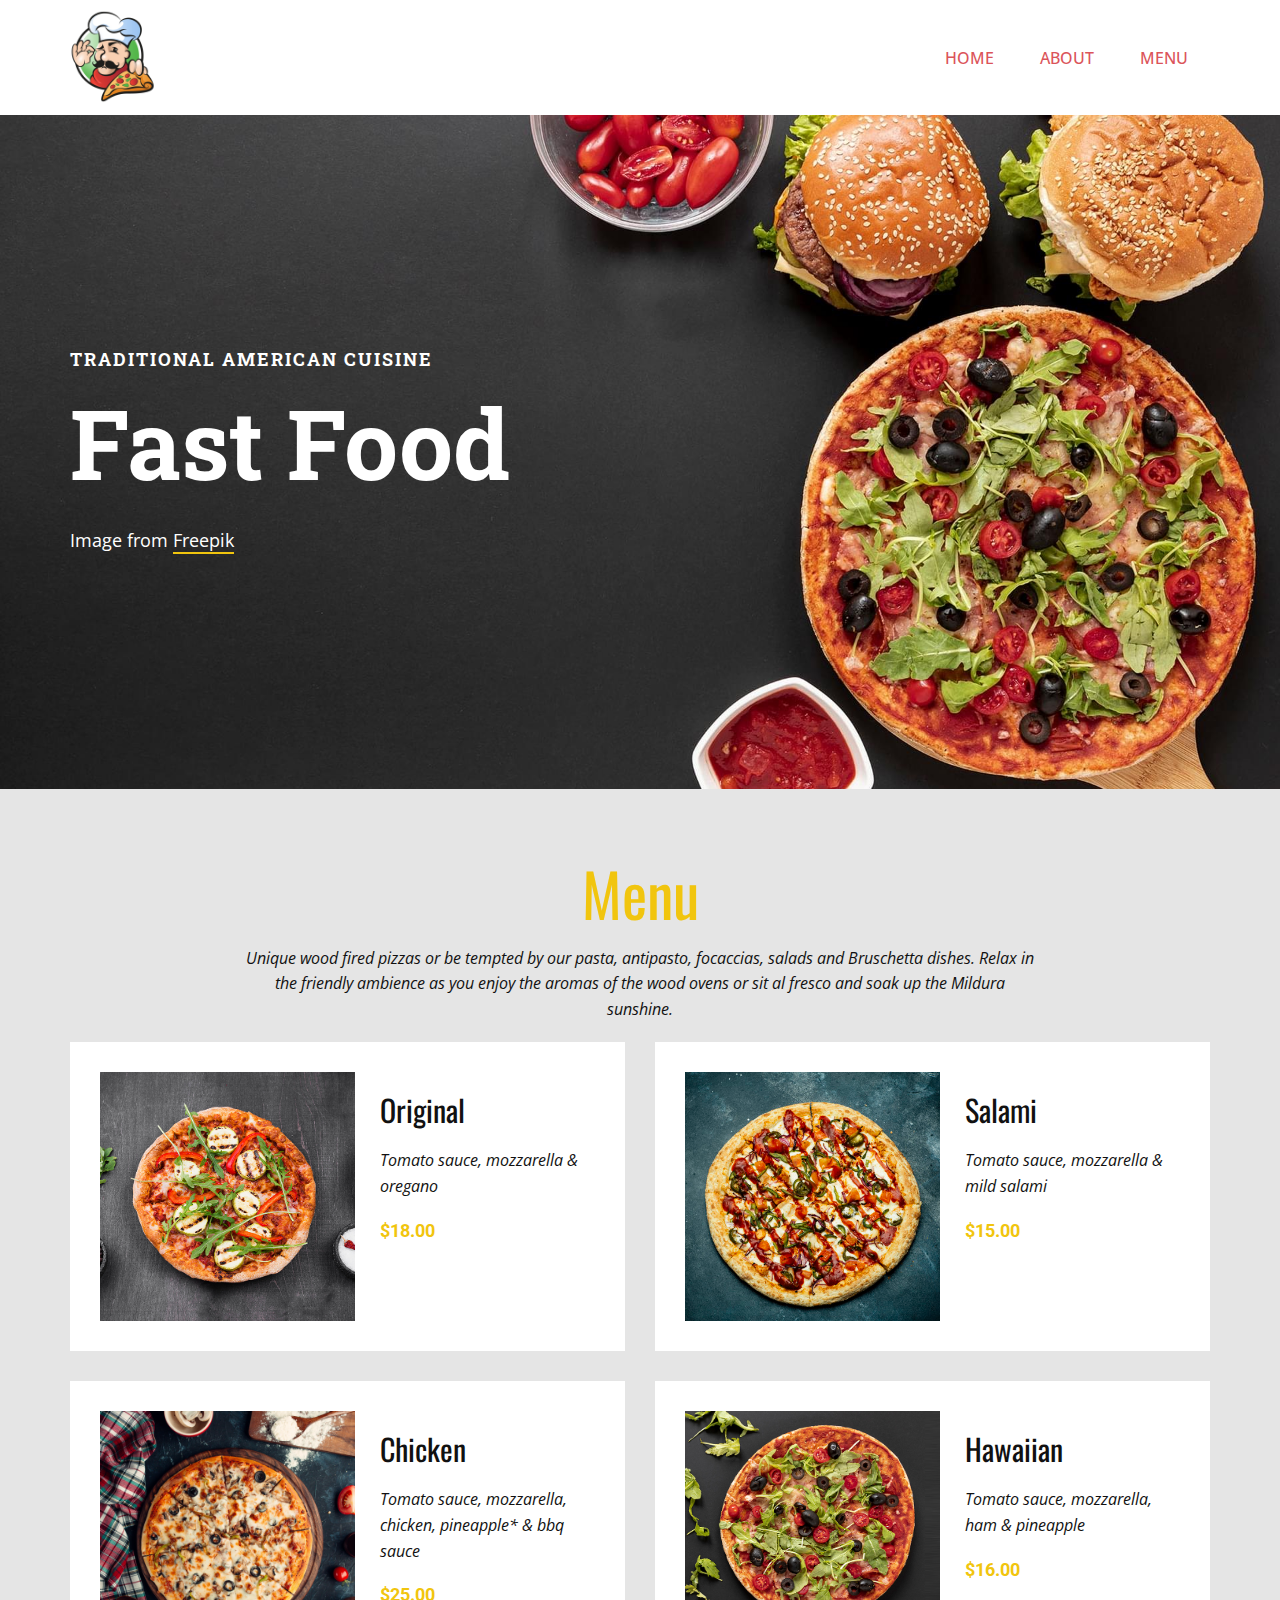
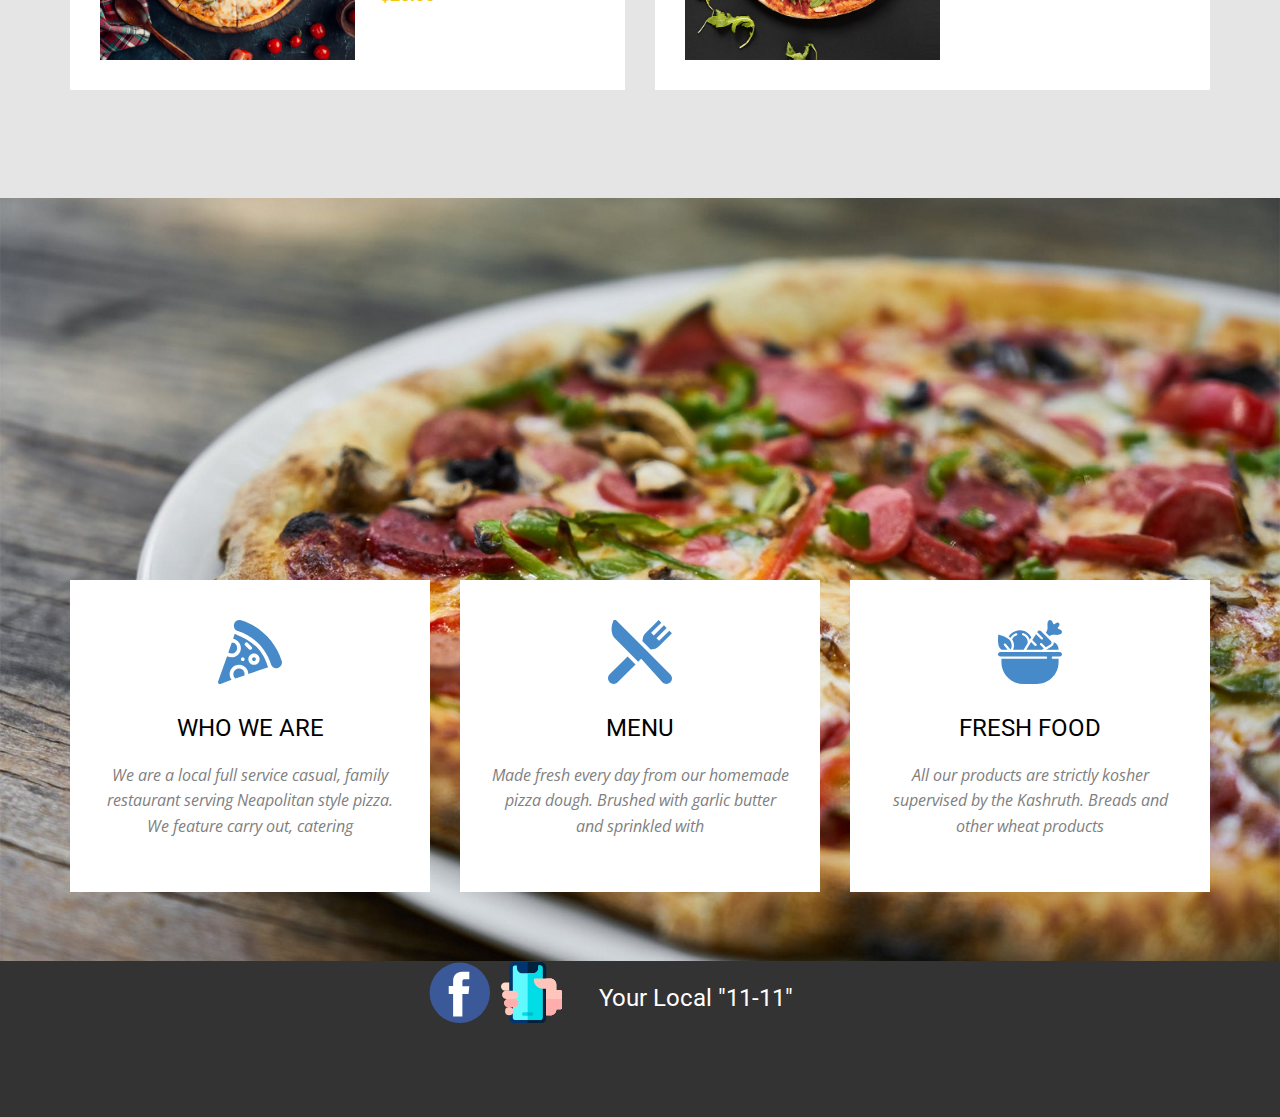
<file: index.html>
<!DOCTYPE html>
<html style="font-size: 16px;">
  <head>
    <meta name="viewport" content="width=device-width, initial-scale=1.0">
    <meta charset="utf-8">
    <meta name="keywords" content="Fast Food, Menu">
    <meta name="description" content="">
    <meta name="page_type" content="np-template-header-footer-from-plugin">
    <title>HOME</title>
    <link rel="stylesheet" href="nicepage.css" media="screen">
<link rel="stylesheet" href="HOME.css" media="screen">
    <script class="u-script" type="text/javascript" src="jquery.js" defer=""></script>
    <script class="u-script" type="text/javascript" src="nicepage.js" defer=""></script>
    <meta name="generator" content="Nicepage 3.21.3, nicepage.com">
    <link id="u-theme-google-font" rel="stylesheet" href="https://fonts.googleapis.com/css?family=Roboto:100,100i,300,300i,400,400i,500,500i,700,700i,900,900i|Open+Sans:300,300i,400,400i,600,600i,700,700i,800,800i">
    <link id="u-page-google-font" rel="stylesheet" href="https://fonts.googleapis.com/css?family=Roboto+Slab:100,200,300,400,500,600,700,800,900|Oswald:200,300,400,500,600,700">
    
    
    
    
    <script type="application/ld+json">{
		"@context": "http://schema.org",
		"@type": "Organization",
		"name": "",
		"logo": "images/6101433-0.png",
		"sameAs": [
				"https://www.facebook.com/PizzaPizzaCanada"
		]
}</script>
    <meta name="theme-color" content="#478ac9">
    <meta property="og:title" content="HOME">
    <meta property="og:type" content="website">
  </head>
  <body data-home-page="HOME.html" data-home-page-title="HOME" class="u-body"><header class="u-clearfix u-header u-header" id="sec-ff9b"><div class="u-clearfix u-sheet u-sheet-1">
        <a href="#" class="u-image u-logo u-image-1" data-image-width="500" data-image-height="500" title="ввы">
          <img src="images/6101433-0.png" class="u-logo-image u-logo-image-1">
        </a>
        <nav class="u-menu u-menu-dropdown u-offcanvas u-menu-1">
          <div class="menu-collapse" style="font-size: 1rem; letter-spacing: 0px; font-weight: 500;">
            <a class="u-button-style u-custom-active-border-color u-custom-active-color u-custom-border u-custom-border-color u-custom-borders u-custom-hover-border-color u-custom-hover-color u-custom-left-right-menu-spacing u-custom-padding-bottom u-custom-text-active-color u-custom-text-color u-custom-text-hover-color u-custom-top-bottom-menu-spacing u-nav-link u-text-active-palette-1-base u-text-hover-palette-2-base" href="#">
              <svg><use xmlns:xlink="http://www.w3.org/1999/xlink" xlink:href="#menu-hamburger"></use></svg>
              <svg version="1.1" xmlns="http://www.w3.org/2000/svg" xmlns:xlink="http://www.w3.org/1999/xlink"><defs><symbol id="menu-hamburger" viewBox="0 0 16 16" style="width: 16px; height: 16px;"><rect y="1" width="16" height="2"></rect><rect y="7" width="16" height="2"></rect><rect y="13" width="16" height="2"></rect>
</symbol>
</defs></svg>
            </a>
          </div>
          <div class="u-custom-menu u-nav-container">
            <ul class="u-nav u-spacing-2 u-unstyled u-nav-1"><li class="u-nav-item"><a class="u-active-grey-5 u-border-active-palette-1-base u-border-hover-palette-1-base u-button-style u-hover-grey-10 u-nav-link u-text-active-palette-3-base u-text-hover-palette-3-base u-text-palette-2-base" href="HOME.html#carousel_fbe3" data-page-id="709608664" style="padding: 30px 22px;">HOME</a>
</li><li class="u-nav-item"><a class="u-active-grey-5 u-border-active-palette-1-base u-border-hover-palette-1-base u-button-style u-hover-grey-10 u-nav-link u-text-active-palette-3-base u-text-hover-palette-3-base u-text-palette-2-base" href="HOME.html#carousel_2dcb" data-page-id="709608664" style="padding: 30px 22px;">ABOUT</a>
</li><li class="u-nav-item"><a class="u-active-grey-5 u-border-active-palette-1-base u-border-hover-palette-1-base u-button-style u-hover-grey-10 u-nav-link u-text-active-palette-3-base u-text-hover-palette-3-base u-text-palette-2-base" href="HOME.html#carousel_2dea" data-page-id="709608664" style="padding: 30px 22px;">MENU</a>
</li></ul>
          </div>
          <div class="u-custom-menu u-nav-container-collapse">
            <div class="u-black u-container-style u-inner-container-layout u-opacity u-opacity-95 u-sidenav">
              <div class="u-sidenav-overflow">
                <div class="u-menu-close"></div>
                <ul class="u-align-center u-nav u-popupmenu-items u-unstyled u-nav-2"><li class="u-nav-item"><a class="u-button-style u-nav-link" href="HOME.html#carousel_fbe3" data-page-id="709608664" style="padding: 30px 22px;">HOME</a>
</li><li class="u-nav-item"><a class="u-button-style u-nav-link" href="HOME.html#carousel_2dcb" data-page-id="709608664" style="padding: 30px 22px;">ABOUT</a>
</li><li class="u-nav-item"><a class="u-button-style u-nav-link" href="HOME.html#carousel_2dea" data-page-id="709608664" style="padding: 30px 22px;">MENU</a>
</li></ul>
              </div>
            </div>
            <div class="u-black u-menu-overlay u-opacity u-opacity-70"></div>
          </div>
        </nav>
      </div></header>
    <section class="u-align-left u-clearfix u-image u-section-1" id="carousel_fbe3" data-image-width="1920" data-image-height="1080">
      <div class="u-clearfix u-sheet u-valign-middle-lg u-valign-middle-md u-valign-middle-sm u-valign-middle-xl u-sheet-1">
        <h6 class="u-custom-font u-font-roboto-slab u-text u-text-body-alt-color u-text-default u-text-1"> Traditional American cuisine</h6>
        <h2 class="u-custom-font u-font-roboto-slab u-text u-text-body-alt-color u-text-default u-text-2">Fast Food</h2>
        <p class="u-text u-text-body-alt-color u-text-default u-text-3">Image from <b>
            <a href="https://www.facebook.com/PizzaPizzaCanada" class="u-border-2 u-border-palette-3-base u-btn u-button-link u-button-style u-none u-text-body-alt-color u-btn-1" target="_blank">Freepik</a></b>
        </p>
      </div>
    </section>
    <section class="u-align-center u-clearfix u-grey-10 u-section-2" id="carousel_2dea">
      <div class="u-clearfix u-sheet u-valign-middle u-sheet-1">
        <h1 class="u-custom-font u-font-oswald u-text u-text-default u-text-palette-3-base u-text-1">Menu</h1>
        <p class="u-text u-text-2">Unique wood fired pizzas or be tempted by our pasta, antipasto, focaccias, salads and Bruschetta dishes. Relax in the friendly ambience as you enjoy the aromas of the wood ovens or sit al fresco and soak up the Mildura sunshine.</p>
        <div class="u-expanded-width-xs u-list u-list-1">
          <div class="u-repeater u-repeater-1">
            <div class="u-container-style u-list-item u-repeater-item u-white u-list-item-1">
              <div class="u-container-layout u-similar-container u-valign-top-lg u-valign-top-md u-valign-top-sm u-valign-top-xl u-container-layout-1">
                <img alt="" class="u-expanded-width-xs u-image u-image-default u-image-1" src="images/3981417.jpg">
                <div class="u-align-left-xs u-container-style u-expanded-width-xs u-group u-video-cover u-group-1">
                  <div class="u-container-layout u-valign-middle-xs u-container-layout-2">
                    <h3 class="u-custom-font u-font-oswald u-text u-text-3">Original</h3>
                    <p class="u-text u-text-4">Tomato sauce, mozzarella &amp; oregano</p>
                    <h6 class="u-text u-text-palette-3-base u-text-5">$18.00</h6>
                  </div>
                </div>
              </div>
            </div>
            <div class="u-container-style u-list-item u-repeater-item u-video-cover u-white u-list-item-2">
              <div class="u-container-layout u-similar-container u-valign-top-lg u-valign-top-md u-valign-top-sm u-valign-top-xl u-container-layout-3">
                <img alt="" class="u-expanded-width-xs u-image u-image-default u-image-2" src="images/ground-classic-italian-pizza-with-tomatoes-pepper-vegetables-sauce-mozarella-cheese-dark-kitchen-table-copy-space_90380-947.jpg">
                <div class="u-align-left-xs u-container-style u-expanded-width-xs u-group u-video-cover u-group-2">
                  <div class="u-container-layout u-valign-middle-xs u-container-layout-4">
                    <h3 class="u-custom-font u-font-oswald u-text u-text-6">Salami</h3>
                    <p class="u-text u-text-default u-text-7">Tomato sauce, mozzarella &amp; mild salami</p>
                    <h6 class="u-text u-text-palette-3-base u-text-8">$15.00</h6>
                  </div>
                </div>
              </div>
            </div>
            <div class="u-container-style u-list-item u-repeater-item u-video-cover u-white u-list-item-3">
              <div class="u-container-layout u-similar-container u-valign-top-lg u-valign-top-md u-valign-top-sm u-valign-top-xl u-container-layout-5">
                <img alt="" class="u-expanded-width-xs u-image u-image-default u-image-3" src="images/mixed-pizza-with-olive-bell-pepper-tomato_140725-183.jpg">
                <div class="u-container-style u-expanded-width-xs u-group u-video-cover u-group-3">
                  <div class="u-container-layout u-valign-middle-xs u-container-layout-6">
                    <h3 class="u-custom-font u-font-oswald u-text u-text-9">Chicken</h3>
                    <p class="u-text u-text-default u-text-10">Tomato sauce, mozzarella, chicken, pineapple* &amp; bbq sauce</p>
                    <h6 class="u-text u-text-palette-3-base u-text-11">$25.00</h6>
                  </div>
                </div>
              </div>
            </div>
            <div class="u-container-style u-list-item u-repeater-item u-video-cover u-white u-list-item-4">
              <div class="u-container-layout u-similar-container u-valign-top-lg u-valign-top-md u-valign-top-sm u-valign-top-xl u-container-layout-7">
                <img alt="" class="u-expanded-width-xs u-image u-image-default u-image-4" src="images/sdw.jpg">
                <div class="u-container-style u-expanded-width-xs u-group u-video-cover u-group-4">
                  <div class="u-container-layout u-valign-middle-xs u-container-layout-8">
                    <h3 class="u-custom-font u-font-oswald u-text u-text-12">Hawaiian</h3>
                    <p class="u-text u-text-default u-text-13">Tomato sauce, mozzarella, ham &amp; pineapple</p>
                    <h6 class="u-text u-text-palette-3-base u-text-14">$16.00</h6>
                  </div>
                </div>
              </div>
            </div>
          </div>
        </div>
        <p class="u-text u-text-default u-text-15"> <a href="https://www.freepik.com/free-photos-vectors/background" target="_blank">
          </a>
        </p>
      </div>
    </section>
    <section class="u-align-left u-clearfix u-image u-section-3" id="carousel_2dcb">
      <div class="u-clearfix u-sheet u-sheet-1">
        <div class="u-clearfix u-expanded-width u-gutter-30 u-layout-wrap u-layout-wrap-1">
          <div class="u-layout">
            <div class="u-layout-row">
              <div class="u-align-center u-container-style u-expand-resize u-layout-cell u-left-cell u-size-20 u-size-20-md u-white u-layout-cell-1">
                <div class="u-container-layout u-valign-top u-container-layout-1"><span class="u-icon u-icon-circle u-text-palette-1-base u-icon-1"><svg class="u-svg-link" preserveAspectRatio="xMidYMin slice" viewBox="0 0 512 512" style="undefined"><use xmlns:xlink="http://www.w3.org/1999/xlink" xlink:href="#svg-58fa"></use></svg><svg xmlns="http://www.w3.org/2000/svg" xmlns:xlink="http://www.w3.org/1999/xlink" version="1.1" id="svg-58fa" x="0px" y="0px" viewBox="0 0 512 512" style="enable-background:new 0 0 512 512;" xml:space="preserve" class="u-svg-content"><g><g><path d="M509.974,327.757C461.61,172.151,339.853,50.393,184.203,2.016c-23.854-7.257-48.218,6.823-55.262,29.776    c-7.625,23.32,4.806,48.103,27.551,55.818c0.557,0.249,1.128,0.454,1.699,0.645c126.533,39.75,225.808,139.025,265.559,265.558    c0.176,0.557,0.396,1.114,0.63,1.656c7.889,23.319,33.187,35.015,55.511,27.697C504.551,375.72,517.216,349.223,509.974,327.757z"></path>
</g>
</g><g><g><path d="M126.246,182.741c-5.029-2.217-10.293-3.268-15.648-3.554l-28.045,81.463c7.422,5.155,16.221,8.272,25.546,8.272    c24.811-0.001,44.995-20.185,44.995-44.996C153.093,206.102,142.563,189.932,126.246,182.741z"></path>
</g>
</g><g><g><path d="M208.443,413.968c-7.66-15.453-23.112-25.061-40.351-25.061c-24.811,0-44.994,20.184-44.994,44.995    c0,12.392,4.936,23.933,13.885,32.501c0.668,0.639,1.452,1.091,2.151,1.685l72.783-25.059    C213.877,432.983,212.932,423.032,208.443,413.968z"></path>
</g>
</g><g><g><path d="M288.077,298.918c-8.275,0-14.998,6.723-14.998,14.998c0,8.275,6.722,14.998,14.998,14.998    c8.275,0,14.998-6.723,14.998-14.998C303.075,305.641,296.352,298.918,288.077,298.918z"></path>
</g>
</g><g><g><path d="M395.964,365.077C354.895,234.742,268.002,161.866,144.246,115c-3.386-1.121-6.71-2.752-9.978-4.566l-13.694,39.775    c6.04,1.011,12.016,2.549,17.785,5.084c27.17,11.995,44.731,38.931,44.731,68.635c0,41.348-33.643,74.991-74.991,74.991    c-12.654,0-24.641-3.726-35.425-9.574L0.822,492.027c-1.875,5.419-0.483,11.425,3.574,15.481    c4.121,4.121,10.188,5.419,15.481,3.574l88.368-32.361c-9.707-12.879-15.144-28.333-15.144-44.819    c0-41.348,33.643-74.991,74.991-74.991c28.722,0,54.485,15.994,67.228,41.743c4.998,10.09,6.741,20.957,6.908,31.941    l159.405-54.879C399.381,373.719,397.46,369.504,395.964,365.077z M208.694,324.52c-5.858,5.858-15.353,5.858-21.212,0    c-5.857-5.857-5.857-15.353,0-21.21c5.858-5.857,15.353-5.857,21.212,0C214.551,309.167,214.551,318.664,208.694,324.52z     M217.48,204.535c-5.858-5.859-5.858-15.35,0-21.208s15.35-5.858,21.208,0l29.996,29.996c5.858,5.858,5.858,15.35,0,21.208    c-5.859,5.859-15.349,5.859-21.208,0L217.48,204.535z M288.077,358.911c-24.811,0-44.995-20.184-44.995-44.995    c0-24.811,20.184-44.995,44.995-44.995c24.811,0,44.995,20.184,44.995,44.995C333.072,338.727,312.888,358.911,288.077,358.911z"></path>
</g>
</g><g></g><g></g><g></g><g></g><g></g><g></g><g></g><g></g><g></g><g></g><g></g><g></g><g></g><g></g><g></g></svg></span>
                  <h4 class="u-custom-font u-heading-font u-text u-text-black u-text-1">Who we are</h4>
                  <p class="u-text u-text-grey-50 u-text-2">We are a local full service casual, family restaurant serving Neapolitan style pizza. We feature carry out, catering</p>
                </div>
              </div>
              <div class="u-align-center u-container-style u-expand-resize u-layout-cell u-size-20 u-size-20-md u-white u-layout-cell-2">
                <div class="u-container-layout u-valign-top u-container-layout-2"><span class="u-icon u-icon-circle u-text-palette-1-base u-icon-2"><svg class="u-svg-link" preserveAspectRatio="xMidYMin slice" viewBox="0 0 512 512" style="undefined"><use xmlns:xlink="http://www.w3.org/1999/xlink" xlink:href="#svg-6cf7"></use></svg><svg xmlns="http://www.w3.org/2000/svg" xmlns:xlink="http://www.w3.org/1999/xlink" version="1.1" id="svg-6cf7" x="0px" y="0px" viewBox="0 0 512 512" style="enable-background:new 0 0 512 512;" xml:space="preserve" class="u-svg-content"><g><g><path d="M498.682,435.326L297.917,234.56L63.357,0H45.026l-3.743,9.511c-9.879,25.104-14.1,50.78-12.205,74.249    c2.16,26.752,12.323,49.913,29.392,66.982L241.58,333.852l24.152-24.152l169.285,189.293c16.84,16.84,45.825,17.84,63.665,0    C516.236,481.439,516.236,452.879,498.682,435.326z"></path>
</g>
</g><g><g><path d="M156.728,291.442L13.317,434.853c-17.552,17.552-17.552,46.113,0,63.665c16.674,16.674,45.519,18.146,63.665,0    l143.412-143.412L156.728,291.442z"></path>
</g>
</g><g><g><path d="M490.253,85.249l-81.351,81.35l-21.223-21.222l81.351-81.351l-21.222-21.222l-81.35,81.35l-21.222-21.222l81.351-81.35    L405.366,0.361L299.256,106.471c-12.981,12.981-20.732,30.217-21.828,48.535c-0.277,4.641-1.329,9.206-3.074,13.548l68.929,68.929    c4.342-1.747,8.908-2.798,13.548-3.075c18.318-1.093,35.554-8.846,48.535-21.827l106.11-106.109L490.253,85.249z"></path>
</g>
</g><g></g><g></g><g></g><g></g><g></g><g></g><g></g><g></g><g></g><g></g><g></g><g></g><g></g><g></g><g></g></svg></span>
                  <h4 class="u-custom-font u-heading-font u-text u-text-black u-text-3">Menu</h4>
                  <p class="u-text u-text-grey-50 u-text-4">Made fresh every day from our homemade pizza dough. Brushed with garlic butter and sprinkled with</p>
                </div>
              </div>
              <div class="u-align-center u-container-style u-expand-resize u-layout-cell u-right-cell u-size-20 u-size-20-md u-white u-layout-cell-3">
                <div class="u-container-layout u-valign-top u-container-layout-3"><span class="u-icon u-icon-circle u-text-palette-1-base u-icon-3"><svg class="u-svg-link" preserveAspectRatio="xMidYMin slice" viewBox="0 0 56 56" style="undefined"><use xmlns:xlink="http://www.w3.org/1999/xlink" xlink:href="#svg-9b8b"></use></svg><svg xmlns="http://www.w3.org/2000/svg" viewBox="0 0 56 56" id="svg-9b8b" class="u-svg-content"><path id="Shape" d="m43.36 7.36c-.27-2.87 0-5 .76-5.77.3755332-.3786253.8867249-.59159665 1.42-.59159665s1.0444668.21297135 1.42.59159665c.5995603.656404.9955973 1.47279613 1.14 2.35.0731277.353573.3311726.64026983.6751233.75008541s.7203892.02569478.9848767-.22008541c.84-.77 2.43-1.9 3.56-.76s0 2.71-.76 3.55c-.2457802.2644875-.329901.64092598-.2200854.98487667.1098156.34395068.3965124.60199559.7500854.67512333.8826044.1493388 1.7026393.55240678 2.36 1.16.3854906.3885601.5857612.9238287.55 1.47-.0282278.6039536-.3117957 1.167454-.78 1.55-1.48 1.2-4 1-5.4.83-1.7219331-.2316192-3.4684677.1854105-4.9 1.17l-3-3c1.0417277-1.3516535 1.5538209-3.03729375 1.44-4.74zm9.64 19.14c0 .17 0 .33.0000514.5h-10.7500514l4.69-2.91c1.063012-.6509021 1.7618347-1.7601444 1.89-3 .0199911-.222886.0199911-.447114 0-.67 2.5198165.9614074 4.1806969 3.3830267 4.17 6.08zm-16.85-16.3c.5786113-.0718016 1.1579742.1274697 1.57.54l8.58 8.57c.4125303.4120258.6118016.9913887.54 1.57-.0808688.6312723-.4503453 1.1891819-1 1.51l-4 2.45-3.45-3.45c-.1877666-.1893127-.4433625-.2957983-.71-.2957983s-.5222334.1064856-.71.2957983c-.3877236.3900375-.3877236 1.0199625 0 1.41l3.13 3.13-1.64 1.07h-13.67l4.15-6.67 3.17 3.18c.1887188.1871865.444197.2915368.71.29.265803.0015368.5212812-.1028135.71-.29.1893127-.1877666.2957983-.4433625.2957983-.71s-.1064856-.5222334-.2957983-.71l-3.53-3.5 3.25-5.23 4.5 4.49c.3900375.3877236 1.0199625.3877236 1.41 0 .3877236-.3900375.3877236-1.0199625 0-1.41l-4.82-4.83.29-.46c.3284573-.5386942.8918498-.8908144 1.52-.95zm-17.15-.2c4.3005002-.08154377 8.2603006 2.3309724 10.16 6.19l-1.37 2.19c-.6943488-2.7497159-2.7586687-4.946364-5.46-5.81-.3444764-.1556276-.7472657-.1037179-1.0410285.1341631-.2937627.2378811-.4282879.6210741-.3476868.9903807.0806011.3693067.3625518.6616039.7287153.7554562 2.4799999.7361464 4.2192366 2.9654222 4.33 5.55-.0050022.6145763-.11666 1.223619-.33 1.8l-3.24 5.2h-9.26c1.3374245-2.8884642 1.0284837-6.2715567-.81-8.87.735213-1.7496535 2.1952496-3.0928871 4-3.68.5035862-.1984283.7578837-.7615185.5737784-1.2705156-.1841054-.5089971-.7397776-.7791195-1.2537784-.6094844-2.0080846.6851069-3.694783 2.0835719-4.74 3.93-.5111508-.4254462-1.05258024-.8131364-1.62-1.16 2.053516-3.3684327 5.7354191-5.39956519 9.68-5.34zm-18.73 3.76c3.05.87 8.66 2.87 10.29 5.26 1.79 2.63 1.88 5.84.33 7.78l-4.12-4.94c-.22864998-.2750945-.58669244-.407309-.93925626-.3468396-.35256382.0604695-.64608617.3044361-.77000001.64-.12391384.335564-.05939371.7117451.16925627.9868396l3.22 3.86h-5.28c-.73959185-.5569913-1.38164353-1.2328351-1.9-2-1.62-2.38-1.35-8.17-1-11.24zm53.73 19.24h-6c-.5522847 0-1 .4477153-1 1s.4477153 1 1 1h5v3c0 10.4934102-8.5065898 19-19 19h-12c-10.4934102 0-19-8.5065898-19-19v-3h39c.5522847 0 1-.4477153 1-1s-.4477153-1-1-1h-40c-1.1045695 0-2-.8954305-2-2s.8954305-2 2-2h52c1.1045695 0 2 .8954305 2 2s-.8954305 2-2 2z" transform="translate(0 -1)"></path></svg></span>
                  <h4 class="u-custom-font u-heading-font u-text u-text-black u-text-5">Fresh Food</h4>
                  <p class="u-text u-text-grey-50 u-text-6">All our products are strictly kosher supervised by the Kashruth.&nbsp;Breads and other wheat products</p>
                </div>
              </div>
            </div>
          </div>
        </div>
      </div>
    </section>
    
    
    <footer class="u-clearfix u-footer u-grey-80" id="sec-ec77"><div class="u-clearfix u-sheet u-sheet-1">
        <div class="u-align-left u-social-icons u-spacing-10 u-social-icons-1">
          <a class="u-social-url" title="facebook" target="_blank" href="https://www.facebook.com/PizzaPizzaCanada"><span class="u-icon u-social-facebook u-social-icon u-icon-1"><svg class="u-svg-link" preserveAspectRatio="xMidYMin slice" viewBox="0 0 112 112" style=""><use xmlns:xlink="http://www.w3.org/1999/xlink" xlink:href="#svg-95ad"></use></svg><svg class="u-svg-content" viewBox="0 0 112 112" x="0" y="0" id="svg-95ad"><circle fill="currentColor" cx="56.1" cy="56.1" r="55"></circle><path fill="#FFFFFF" d="M73.5,31.6h-9.1c-1.4,0-3.6,0.8-3.6,3.9v8.5h12.6L72,58.3H60.8v40.8H43.9V58.3h-8V43.9h8v-9.2
            c0-6.7,3.1-17,17-17h12.5v13.9H73.5z"></path></svg></span>
          </a>
          <a class="u-social-url" target="_blank" title="Custom" href=""><span class="u-icon u-social-custom u-social-icon u-icon-2"><svg class="u-svg-link" preserveAspectRatio="xMidYMin slice" viewBox="0 0 512 512" style=""><use xmlns:xlink="http://www.w3.org/1999/xlink" xlink:href="#svg-5c07"></use></svg><svg class="u-svg-content" viewBox="0 0 512 512" id="svg-5c07"><g><path d="m460.8 256v-68.267c0-28.277-22.923-51.2-51.2-51.2h-124.932c-6.43 0-11.609 5.262-11.601 11.692.01 7.825 1.256 15.362 3.534 22.442h-241.792c-19.126 0-35.156 15.652-34.803 34.775.342 18.546 15.5 33.492 34.127 33.492h34.134v204.8h307.2 34.133c28.28 0 51.2-22.921 51.2-51.2h36.2c8.284 0 15-6.716 15-15v-106.534c0-8.284-6.716-15-15-15z" fill="#ffdcc8"></path><path d="m330.105 0h-216.476c-25.013 0-45.362 20.349-45.362 45.361v421.277c0 25.012 20.35 45.361 45.362 45.361h216.476c25.012 0 45.362-20.349 45.362-45.361v-421.277c0-25.012-20.35-45.361-45.362-45.361z" fill="#00366d"></path><path d="m375.467 466.639v-421.278c0-25.012-20.35-45.361-45.362-45.361h-108.238v512h108.238c25.012 0 45.362-20.349 45.362-45.361z" fill="#01223c"></path><path d="m328.333 30h-17.133v17.133c0 26.031-21.102 47.133-47.133 47.133h-84.4c-26.031 0-47.133-21.102-47.133-47.133v-17.133h-17.133c-9.447 0-17.134 7.686-17.134 17.133v417.733c0 9.447 7.687 17.133 17.134 17.133h212.932c9.447 0 17.134-7.686 17.134-17.133v-417.733c0-9.447-7.687-17.133-17.134-17.133z" fill="#5ff9fe"></path><path d="m345.467 464.867v-417.734c0-9.447-7.687-17.133-17.134-17.133h-17.133v17.133c0 26.031-21.102 47.133-47.133 47.133h-42.2v387.734h106.466c9.447 0 17.134-7.686 17.134-17.133z" fill="#00dde7"></path><circle cx="68.267" cy="409.6" fill="#ffc5bb" r="34.133"></circle><path d="m110.933 307.2c18.842 0 34.134-15.292 34.134-34.133s-15.292-34.133-34.134-34.133h-68.266c-18.842 0-34.133 15.292-34.133 34.133s15.291 34.133 34.133 34.133h17.067c-18.842 0-34.133 15.292-34.133 34.133s15.292 34.133 34.133 34.133h51.2c18.842 0 34.134-15.292 34.134-34.133s-15.293-34.133-34.135-34.133z" fill="#ffc5bb"></path><path d="m254 447.733h-64.267c-8.284 0-15-6.716-15-15s6.716-15 15-15h64.267c8.284 0 15 6.716 15 15s-6.716 15-15 15z" fill="#00dde7"></path><path d="m269 432.733c0-8.284-6.716-15-15-15h-32.133v30h32.133c8.284 0 15-6.715 15-15z" fill="#00bdcd"></path><path d="m460.8 234v-46.267c0-28.277-22.923-51.2-51.2-51.2h-124.932c-6.405 0-11.601 5.196-11.601 11.602 0 40.656 33.076 73.732 73.732 73.732h28.667v221.867h34.134c28.28 0 51.2-22.921 51.2-51.2h36.2c8.284 0 15-6.716 15-15v-128.534c0-8.284-6.716-15-15-15z" fill="#ffc5bb"></path><g fill="#ffadad"><path d="m110.933 307.2h-51.2c-18.842 0-34.133 15.292-34.133 34.133s15.292 34.133 34.133 34.133h51.2c18.842 0 34.134-15.292 34.134-34.133s-15.292-34.133-34.134-34.133z"></path><path d="m375.467 307.2v136.533h34.133c28.28 0 51.2-22.921 51.2-51.2h36.2c8.284 0 15-6.716 15-15v-70.333z"></path>
</g>
</g></svg></span>
          </a>
        </div>
        <h4 class="u-text u-text-default u-text-1">Your Local "11-11"</h4>
      </div></footer>
    <section class="u-backlink u-clearfix u-grey-80">
      <a class="u-link" href="https://nicepage.com/website-templates" target="_blank">
      </a>
      <p class="u-text">
      </p>
      <a class="u-link" href="https://nicepage.com/" target="_blank">
      </a> 
    </section>
  </body>
</html>
</file>
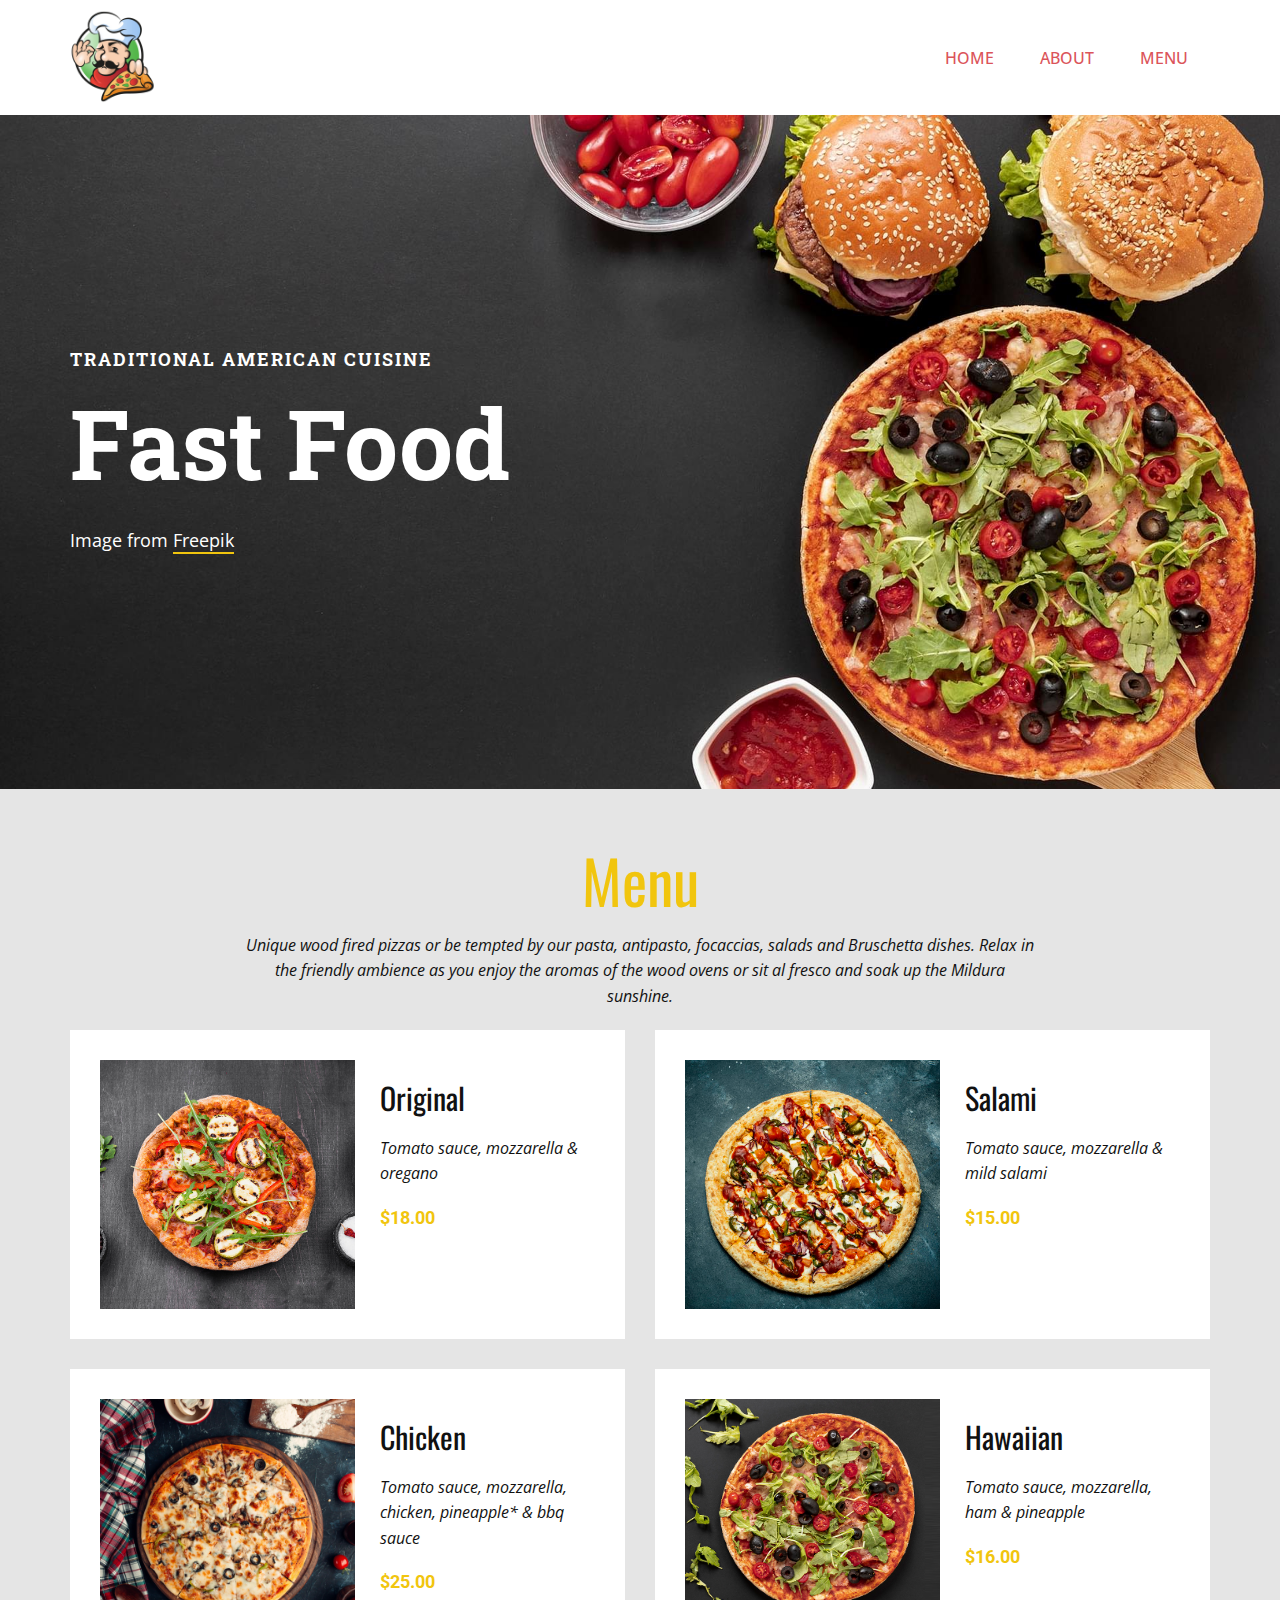
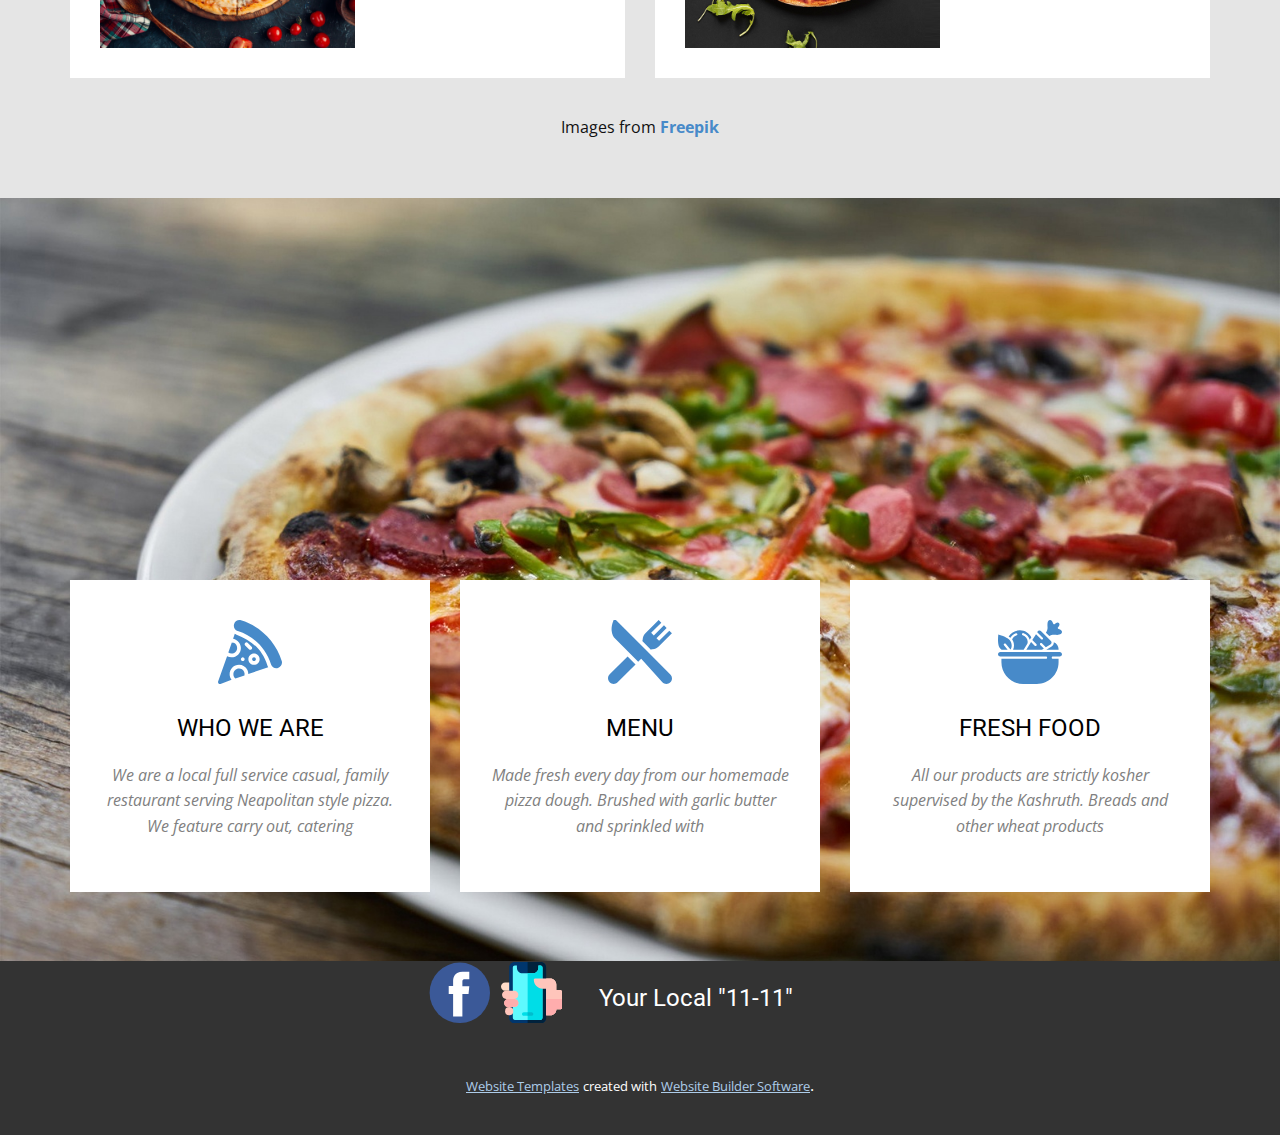
<file: HOME.html>
<!DOCTYPE html>
<html style="font-size: 16px;">
  <head>
    <meta name="viewport" content="width=device-width, initial-scale=1.0">
    <meta charset="utf-8">
    <meta name="keywords" content="Fast Food, Menu">
    <meta name="description" content="">
    <meta name="page_type" content="np-template-header-footer-from-plugin">
    <title>HOME</title>
    <link rel="stylesheet" href="nicepage.css" media="screen">
<link rel="stylesheet" href="HOME.css" media="screen">
    <script class="u-script" type="text/javascript" src="jquery.js" defer=""></script>
    <script class="u-script" type="text/javascript" src="nicepage.js" defer=""></script>
    <meta name="generator" content="Nicepage 3.21.3, nicepage.com">
    <link id="u-theme-google-font" rel="stylesheet" href="https://fonts.googleapis.com/css?family=Roboto:100,100i,300,300i,400,400i,500,500i,700,700i,900,900i|Open+Sans:300,300i,400,400i,600,600i,700,700i,800,800i">
    <link id="u-page-google-font" rel="stylesheet" href="https://fonts.googleapis.com/css?family=Roboto+Slab:100,200,300,400,500,600,700,800,900|Oswald:200,300,400,500,600,700">
    
    
    
    
    <script type="application/ld+json">{
		"@context": "http://schema.org",
		"@type": "Organization",
		"name": "",
		"logo": "images/6101433-0.png",
		"sameAs": [
				"https://www.facebook.com/PizzaPizzaCanada"
		]
}</script>
    <meta name="theme-color" content="#478ac9">
    <meta property="og:title" content="HOME">
    <meta property="og:type" content="website">
  </head>
  <body class="u-body"><header class="u-clearfix u-header u-header" id="sec-ff9b"><div class="u-clearfix u-sheet u-sheet-1">
        <a href="#" class="u-image u-logo u-image-1" data-image-width="500" data-image-height="500" title="ввы">
          <img src="images/6101433-0.png" class="u-logo-image u-logo-image-1">
        </a>
        <nav class="u-menu u-menu-dropdown u-offcanvas u-menu-1">
          <div class="menu-collapse" style="font-size: 1rem; letter-spacing: 0px; font-weight: 500;">
            <a class="u-button-style u-custom-active-border-color u-custom-active-color u-custom-border u-custom-border-color u-custom-borders u-custom-hover-border-color u-custom-hover-color u-custom-left-right-menu-spacing u-custom-padding-bottom u-custom-text-active-color u-custom-text-color u-custom-text-hover-color u-custom-top-bottom-menu-spacing u-nav-link u-text-active-palette-1-base u-text-hover-palette-2-base" href="#">
              <svg><use xmlns:xlink="http://www.w3.org/1999/xlink" xlink:href="#menu-hamburger"></use></svg>
              <svg version="1.1" xmlns="http://www.w3.org/2000/svg" xmlns:xlink="http://www.w3.org/1999/xlink"><defs><symbol id="menu-hamburger" viewBox="0 0 16 16" style="width: 16px; height: 16px;"><rect y="1" width="16" height="2"></rect><rect y="7" width="16" height="2"></rect><rect y="13" width="16" height="2"></rect>
</symbol>
</defs></svg>
            </a>
          </div>
          <div class="u-custom-menu u-nav-container">
            <ul class="u-nav u-spacing-2 u-unstyled u-nav-1"><li class="u-nav-item"><a class="u-active-grey-5 u-border-active-palette-1-base u-border-hover-palette-1-base u-button-style u-hover-grey-10 u-nav-link u-text-active-palette-3-base u-text-hover-palette-3-base u-text-palette-2-base" href="HOME.html#carousel_fbe3" data-page-id="709608664" style="padding: 30px 22px;">HOME</a>
</li><li class="u-nav-item"><a class="u-active-grey-5 u-border-active-palette-1-base u-border-hover-palette-1-base u-button-style u-hover-grey-10 u-nav-link u-text-active-palette-3-base u-text-hover-palette-3-base u-text-palette-2-base" href="HOME.html#carousel_2dcb" data-page-id="709608664" style="padding: 30px 22px;">ABOUT</a>
</li><li class="u-nav-item"><a class="u-active-grey-5 u-border-active-palette-1-base u-border-hover-palette-1-base u-button-style u-hover-grey-10 u-nav-link u-text-active-palette-3-base u-text-hover-palette-3-base u-text-palette-2-base" href="HOME.html#carousel_2dea" data-page-id="709608664" style="padding: 30px 22px;">MENU</a>
</li></ul>
          </div>
          <div class="u-custom-menu u-nav-container-collapse">
            <div class="u-black u-container-style u-inner-container-layout u-opacity u-opacity-95 u-sidenav">
              <div class="u-sidenav-overflow">
                <div class="u-menu-close"></div>
                <ul class="u-align-center u-nav u-popupmenu-items u-unstyled u-nav-2"><li class="u-nav-item"><a class="u-button-style u-nav-link" href="HOME.html#carousel_fbe3" data-page-id="709608664" style="padding: 30px 22px;">HOME</a>
</li><li class="u-nav-item"><a class="u-button-style u-nav-link" href="HOME.html#carousel_2dcb" data-page-id="709608664" style="padding: 30px 22px;">ABOUT</a>
</li><li class="u-nav-item"><a class="u-button-style u-nav-link" href="HOME.html#carousel_2dea" data-page-id="709608664" style="padding: 30px 22px;">MENU</a>
</li></ul>
              </div>
            </div>
            <div class="u-black u-menu-overlay u-opacity u-opacity-70"></div>
          </div>
        </nav>
      </div></header>
    <section class="u-align-left u-clearfix u-image u-section-1" id="carousel_fbe3" data-image-width="1920" data-image-height="1080">
      <div class="u-clearfix u-sheet u-valign-middle-lg u-valign-middle-md u-valign-middle-sm u-valign-middle-xl u-sheet-1">
        <h6 class="u-custom-font u-font-roboto-slab u-text u-text-body-alt-color u-text-default u-text-1"> Traditional American cuisine</h6>
        <h2 class="u-custom-font u-font-roboto-slab u-text u-text-body-alt-color u-text-default u-text-2">Fast Food</h2>
        <p class="u-text u-text-body-alt-color u-text-default u-text-3">Image from <b>
            <a href="https://www.facebook.com/PizzaPizzaCanada" class="u-border-2 u-border-palette-3-base u-btn u-button-link u-button-style u-none u-text-body-alt-color u-btn-1" target="_blank">Freepik</a></b>
        </p>
      </div>
    </section>
    <section class="u-align-center u-clearfix u-grey-10 u-section-2" id="carousel_2dea">
      <div class="u-clearfix u-sheet u-valign-middle u-sheet-1">
        <h1 class="u-custom-font u-font-oswald u-text u-text-default u-text-palette-3-base u-text-1">Menu</h1>
        <p class="u-text u-text-2">Unique wood fired pizzas or be tempted by our pasta, antipasto, focaccias, salads and Bruschetta dishes. Relax in the friendly ambience as you enjoy the aromas of the wood ovens or sit al fresco and soak up the Mildura sunshine.</p>
        <div class="u-expanded-width-xs u-list u-list-1">
          <div class="u-repeater u-repeater-1">
            <div class="u-container-style u-list-item u-repeater-item u-white u-list-item-1">
              <div class="u-container-layout u-similar-container u-valign-top-lg u-valign-top-md u-valign-top-sm u-valign-top-xl u-container-layout-1">
                <img alt="" class="u-expanded-width-xs u-image u-image-default u-image-1" src="images/3981417.jpg">
                <div class="u-align-left-xs u-container-style u-expanded-width-xs u-group u-video-cover u-group-1">
                  <div class="u-container-layout u-valign-middle-xs u-container-layout-2">
                    <h3 class="u-custom-font u-font-oswald u-text u-text-3">Original</h3>
                    <p class="u-text u-text-4">Tomato sauce, mozzarella &amp; oregano</p>
                    <h6 class="u-text u-text-palette-3-base u-text-5">$18.00</h6>
                  </div>
                </div>
              </div>
            </div>
            <div class="u-container-style u-list-item u-repeater-item u-video-cover u-white u-list-item-2">
              <div class="u-container-layout u-similar-container u-valign-top-lg u-valign-top-md u-valign-top-sm u-valign-top-xl u-container-layout-3">
                <img alt="" class="u-expanded-width-xs u-image u-image-default u-image-2" src="images/ground-classic-italian-pizza-with-tomatoes-pepper-vegetables-sauce-mozarella-cheese-dark-kitchen-table-copy-space_90380-947.jpg">
                <div class="u-align-left-xs u-container-style u-expanded-width-xs u-group u-video-cover u-group-2">
                  <div class="u-container-layout u-valign-middle-xs u-container-layout-4">
                    <h3 class="u-custom-font u-font-oswald u-text u-text-6">Salami</h3>
                    <p class="u-text u-text-default u-text-7">Tomato sauce, mozzarella &amp; mild salami</p>
                    <h6 class="u-text u-text-palette-3-base u-text-8">$15.00</h6>
                  </div>
                </div>
              </div>
            </div>
            <div class="u-container-style u-list-item u-repeater-item u-video-cover u-white u-list-item-3">
              <div class="u-container-layout u-similar-container u-valign-top-lg u-valign-top-md u-valign-top-sm u-valign-top-xl u-container-layout-5">
                <img alt="" class="u-expanded-width-xs u-image u-image-default u-image-3" src="images/mixed-pizza-with-olive-bell-pepper-tomato_140725-183.jpg">
                <div class="u-container-style u-expanded-width-xs u-group u-video-cover u-group-3">
                  <div class="u-container-layout u-valign-middle-xs u-container-layout-6">
                    <h3 class="u-custom-font u-font-oswald u-text u-text-9">Chicken</h3>
                    <p class="u-text u-text-default u-text-10">Tomato sauce, mozzarella, chicken, pineapple* &amp; bbq sauce</p>
                    <h6 class="u-text u-text-palette-3-base u-text-11">$25.00</h6>
                  </div>
                </div>
              </div>
            </div>
            <div class="u-container-style u-list-item u-repeater-item u-video-cover u-white u-list-item-4">
              <div class="u-container-layout u-similar-container u-valign-top-lg u-valign-top-md u-valign-top-sm u-valign-top-xl u-container-layout-7">
                <img alt="" class="u-expanded-width-xs u-image u-image-default u-image-4" src="images/sdw.jpg">
                <div class="u-container-style u-expanded-width-xs u-group u-video-cover u-group-4">
                  <div class="u-container-layout u-valign-middle-xs u-container-layout-8">
                    <h3 class="u-custom-font u-font-oswald u-text u-text-12">Hawaiian</h3>
                    <p class="u-text u-text-default u-text-13">Tomato sauce, mozzarella, ham &amp; pineapple</p>
                    <h6 class="u-text u-text-palette-3-base u-text-14">$16.00</h6>
                  </div>
                </div>
              </div>
            </div>
          </div>
        </div>
        <p class="u-text u-text-default u-text-15">Images from <a href="https://www.freepik.com/free-photos-vectors/background" target="_blank"><b>Freepik</b>
          </a>
        </p>
      </div>
    </section>
    <section class="u-align-left u-clearfix u-image u-section-3" id="carousel_2dcb">
      <div class="u-clearfix u-sheet u-sheet-1">
        <div class="u-clearfix u-expanded-width u-gutter-30 u-layout-wrap u-layout-wrap-1">
          <div class="u-layout">
            <div class="u-layout-row">
              <div class="u-align-center u-container-style u-expand-resize u-layout-cell u-left-cell u-size-20 u-size-20-md u-white u-layout-cell-1">
                <div class="u-container-layout u-valign-top u-container-layout-1"><span class="u-icon u-icon-circle u-text-palette-1-base u-icon-1"><svg class="u-svg-link" preserveAspectRatio="xMidYMin slice" viewBox="0 0 512 512" style="undefined"><use xmlns:xlink="http://www.w3.org/1999/xlink" xlink:href="#svg-58fa"></use></svg><svg xmlns="http://www.w3.org/2000/svg" xmlns:xlink="http://www.w3.org/1999/xlink" version="1.1" id="svg-58fa" x="0px" y="0px" viewBox="0 0 512 512" style="enable-background:new 0 0 512 512;" xml:space="preserve" class="u-svg-content"><g><g><path d="M509.974,327.757C461.61,172.151,339.853,50.393,184.203,2.016c-23.854-7.257-48.218,6.823-55.262,29.776    c-7.625,23.32,4.806,48.103,27.551,55.818c0.557,0.249,1.128,0.454,1.699,0.645c126.533,39.75,225.808,139.025,265.559,265.558    c0.176,0.557,0.396,1.114,0.63,1.656c7.889,23.319,33.187,35.015,55.511,27.697C504.551,375.72,517.216,349.223,509.974,327.757z"></path>
</g>
</g><g><g><path d="M126.246,182.741c-5.029-2.217-10.293-3.268-15.648-3.554l-28.045,81.463c7.422,5.155,16.221,8.272,25.546,8.272    c24.811-0.001,44.995-20.185,44.995-44.996C153.093,206.102,142.563,189.932,126.246,182.741z"></path>
</g>
</g><g><g><path d="M208.443,413.968c-7.66-15.453-23.112-25.061-40.351-25.061c-24.811,0-44.994,20.184-44.994,44.995    c0,12.392,4.936,23.933,13.885,32.501c0.668,0.639,1.452,1.091,2.151,1.685l72.783-25.059    C213.877,432.983,212.932,423.032,208.443,413.968z"></path>
</g>
</g><g><g><path d="M288.077,298.918c-8.275,0-14.998,6.723-14.998,14.998c0,8.275,6.722,14.998,14.998,14.998    c8.275,0,14.998-6.723,14.998-14.998C303.075,305.641,296.352,298.918,288.077,298.918z"></path>
</g>
</g><g><g><path d="M395.964,365.077C354.895,234.742,268.002,161.866,144.246,115c-3.386-1.121-6.71-2.752-9.978-4.566l-13.694,39.775    c6.04,1.011,12.016,2.549,17.785,5.084c27.17,11.995,44.731,38.931,44.731,68.635c0,41.348-33.643,74.991-74.991,74.991    c-12.654,0-24.641-3.726-35.425-9.574L0.822,492.027c-1.875,5.419-0.483,11.425,3.574,15.481    c4.121,4.121,10.188,5.419,15.481,3.574l88.368-32.361c-9.707-12.879-15.144-28.333-15.144-44.819    c0-41.348,33.643-74.991,74.991-74.991c28.722,0,54.485,15.994,67.228,41.743c4.998,10.09,6.741,20.957,6.908,31.941    l159.405-54.879C399.381,373.719,397.46,369.504,395.964,365.077z M208.694,324.52c-5.858,5.858-15.353,5.858-21.212,0    c-5.857-5.857-5.857-15.353,0-21.21c5.858-5.857,15.353-5.857,21.212,0C214.551,309.167,214.551,318.664,208.694,324.52z     M217.48,204.535c-5.858-5.859-5.858-15.35,0-21.208s15.35-5.858,21.208,0l29.996,29.996c5.858,5.858,5.858,15.35,0,21.208    c-5.859,5.859-15.349,5.859-21.208,0L217.48,204.535z M288.077,358.911c-24.811,0-44.995-20.184-44.995-44.995    c0-24.811,20.184-44.995,44.995-44.995c24.811,0,44.995,20.184,44.995,44.995C333.072,338.727,312.888,358.911,288.077,358.911z"></path>
</g>
</g><g></g><g></g><g></g><g></g><g></g><g></g><g></g><g></g><g></g><g></g><g></g><g></g><g></g><g></g><g></g></svg></span>
                  <h4 class="u-custom-font u-heading-font u-text u-text-black u-text-1">Who we are</h4>
                  <p class="u-text u-text-grey-50 u-text-2">We are a local full service casual, family restaurant serving Neapolitan style pizza. We feature carry out, catering</p>
                </div>
              </div>
              <div class="u-align-center u-container-style u-expand-resize u-layout-cell u-size-20 u-size-20-md u-white u-layout-cell-2">
                <div class="u-container-layout u-valign-top u-container-layout-2"><span class="u-icon u-icon-circle u-text-palette-1-base u-icon-2"><svg class="u-svg-link" preserveAspectRatio="xMidYMin slice" viewBox="0 0 512 512" style="undefined"><use xmlns:xlink="http://www.w3.org/1999/xlink" xlink:href="#svg-6cf7"></use></svg><svg xmlns="http://www.w3.org/2000/svg" xmlns:xlink="http://www.w3.org/1999/xlink" version="1.1" id="svg-6cf7" x="0px" y="0px" viewBox="0 0 512 512" style="enable-background:new 0 0 512 512;" xml:space="preserve" class="u-svg-content"><g><g><path d="M498.682,435.326L297.917,234.56L63.357,0H45.026l-3.743,9.511c-9.879,25.104-14.1,50.78-12.205,74.249    c2.16,26.752,12.323,49.913,29.392,66.982L241.58,333.852l24.152-24.152l169.285,189.293c16.84,16.84,45.825,17.84,63.665,0    C516.236,481.439,516.236,452.879,498.682,435.326z"></path>
</g>
</g><g><g><path d="M156.728,291.442L13.317,434.853c-17.552,17.552-17.552,46.113,0,63.665c16.674,16.674,45.519,18.146,63.665,0    l143.412-143.412L156.728,291.442z"></path>
</g>
</g><g><g><path d="M490.253,85.249l-81.351,81.35l-21.223-21.222l81.351-81.351l-21.222-21.222l-81.35,81.35l-21.222-21.222l81.351-81.35    L405.366,0.361L299.256,106.471c-12.981,12.981-20.732,30.217-21.828,48.535c-0.277,4.641-1.329,9.206-3.074,13.548l68.929,68.929    c4.342-1.747,8.908-2.798,13.548-3.075c18.318-1.093,35.554-8.846,48.535-21.827l106.11-106.109L490.253,85.249z"></path>
</g>
</g><g></g><g></g><g></g><g></g><g></g><g></g><g></g><g></g><g></g><g></g><g></g><g></g><g></g><g></g><g></g></svg></span>
                  <h4 class="u-custom-font u-heading-font u-text u-text-black u-text-3">Menu</h4>
                  <p class="u-text u-text-grey-50 u-text-4">Made fresh every day from our homemade pizza dough. Brushed with garlic butter and sprinkled with</p>
                </div>
              </div>
              <div class="u-align-center u-container-style u-expand-resize u-layout-cell u-right-cell u-size-20 u-size-20-md u-white u-layout-cell-3">
                <div class="u-container-layout u-valign-top u-container-layout-3"><span class="u-icon u-icon-circle u-text-palette-1-base u-icon-3"><svg class="u-svg-link" preserveAspectRatio="xMidYMin slice" viewBox="0 0 56 56" style="undefined"><use xmlns:xlink="http://www.w3.org/1999/xlink" xlink:href="#svg-9b8b"></use></svg><svg xmlns="http://www.w3.org/2000/svg" viewBox="0 0 56 56" id="svg-9b8b" class="u-svg-content"><path id="Shape" d="m43.36 7.36c-.27-2.87 0-5 .76-5.77.3755332-.3786253.8867249-.59159665 1.42-.59159665s1.0444668.21297135 1.42.59159665c.5995603.656404.9955973 1.47279613 1.14 2.35.0731277.353573.3311726.64026983.6751233.75008541s.7203892.02569478.9848767-.22008541c.84-.77 2.43-1.9 3.56-.76s0 2.71-.76 3.55c-.2457802.2644875-.329901.64092598-.2200854.98487667.1098156.34395068.3965124.60199559.7500854.67512333.8826044.1493388 1.7026393.55240678 2.36 1.16.3854906.3885601.5857612.9238287.55 1.47-.0282278.6039536-.3117957 1.167454-.78 1.55-1.48 1.2-4 1-5.4.83-1.7219331-.2316192-3.4684677.1854105-4.9 1.17l-3-3c1.0417277-1.3516535 1.5538209-3.03729375 1.44-4.74zm9.64 19.14c0 .17 0 .33.0000514.5h-10.7500514l4.69-2.91c1.063012-.6509021 1.7618347-1.7601444 1.89-3 .0199911-.222886.0199911-.447114 0-.67 2.5198165.9614074 4.1806969 3.3830267 4.17 6.08zm-16.85-16.3c.5786113-.0718016 1.1579742.1274697 1.57.54l8.58 8.57c.4125303.4120258.6118016.9913887.54 1.57-.0808688.6312723-.4503453 1.1891819-1 1.51l-4 2.45-3.45-3.45c-.1877666-.1893127-.4433625-.2957983-.71-.2957983s-.5222334.1064856-.71.2957983c-.3877236.3900375-.3877236 1.0199625 0 1.41l3.13 3.13-1.64 1.07h-13.67l4.15-6.67 3.17 3.18c.1887188.1871865.444197.2915368.71.29.265803.0015368.5212812-.1028135.71-.29.1893127-.1877666.2957983-.4433625.2957983-.71s-.1064856-.5222334-.2957983-.71l-3.53-3.5 3.25-5.23 4.5 4.49c.3900375.3877236 1.0199625.3877236 1.41 0 .3877236-.3900375.3877236-1.0199625 0-1.41l-4.82-4.83.29-.46c.3284573-.5386942.8918498-.8908144 1.52-.95zm-17.15-.2c4.3005002-.08154377 8.2603006 2.3309724 10.16 6.19l-1.37 2.19c-.6943488-2.7497159-2.7586687-4.946364-5.46-5.81-.3444764-.1556276-.7472657-.1037179-1.0410285.1341631-.2937627.2378811-.4282879.6210741-.3476868.9903807.0806011.3693067.3625518.6616039.7287153.7554562 2.4799999.7361464 4.2192366 2.9654222 4.33 5.55-.0050022.6145763-.11666 1.223619-.33 1.8l-3.24 5.2h-9.26c1.3374245-2.8884642 1.0284837-6.2715567-.81-8.87.735213-1.7496535 2.1952496-3.0928871 4-3.68.5035862-.1984283.7578837-.7615185.5737784-1.2705156-.1841054-.5089971-.7397776-.7791195-1.2537784-.6094844-2.0080846.6851069-3.694783 2.0835719-4.74 3.93-.5111508-.4254462-1.05258024-.8131364-1.62-1.16 2.053516-3.3684327 5.7354191-5.39956519 9.68-5.34zm-18.73 3.76c3.05.87 8.66 2.87 10.29 5.26 1.79 2.63 1.88 5.84.33 7.78l-4.12-4.94c-.22864998-.2750945-.58669244-.407309-.93925626-.3468396-.35256382.0604695-.64608617.3044361-.77000001.64-.12391384.335564-.05939371.7117451.16925627.9868396l3.22 3.86h-5.28c-.73959185-.5569913-1.38164353-1.2328351-1.9-2-1.62-2.38-1.35-8.17-1-11.24zm53.73 19.24h-6c-.5522847 0-1 .4477153-1 1s.4477153 1 1 1h5v3c0 10.4934102-8.5065898 19-19 19h-12c-10.4934102 0-19-8.5065898-19-19v-3h39c.5522847 0 1-.4477153 1-1s-.4477153-1-1-1h-40c-1.1045695 0-2-.8954305-2-2s.8954305-2 2-2h52c1.1045695 0 2 .8954305 2 2s-.8954305 2-2 2z" transform="translate(0 -1)"></path></svg></span>
                  <h4 class="u-custom-font u-heading-font u-text u-text-black u-text-5">Fresh Food</h4>
                  <p class="u-text u-text-grey-50 u-text-6">All our products are strictly kosher supervised by the Kashruth.&nbsp;Breads and other wheat products</p>
                </div>
              </div>
            </div>
          </div>
        </div>
      </div>
    </section>
    
    
    <footer class="u-clearfix u-footer u-grey-80" id="sec-ec77"><div class="u-clearfix u-sheet u-sheet-1">
        <div class="u-align-left u-social-icons u-spacing-10 u-social-icons-1">
          <a class="u-social-url" title="facebook" target="_blank" href="https://www.facebook.com/PizzaPizzaCanada"><span class="u-icon u-social-facebook u-social-icon u-icon-1"><svg class="u-svg-link" preserveAspectRatio="xMidYMin slice" viewBox="0 0 112 112" style=""><use xmlns:xlink="http://www.w3.org/1999/xlink" xlink:href="#svg-95ad"></use></svg><svg class="u-svg-content" viewBox="0 0 112 112" x="0" y="0" id="svg-95ad"><circle fill="currentColor" cx="56.1" cy="56.1" r="55"></circle><path fill="#FFFFFF" d="M73.5,31.6h-9.1c-1.4,0-3.6,0.8-3.6,3.9v8.5h12.6L72,58.3H60.8v40.8H43.9V58.3h-8V43.9h8v-9.2
            c0-6.7,3.1-17,17-17h12.5v13.9H73.5z"></path></svg></span>
          </a>
          <a class="u-social-url" target="_blank" title="Custom" href=""><span class="u-icon u-social-custom u-social-icon u-icon-2"><svg class="u-svg-link" preserveAspectRatio="xMidYMin slice" viewBox="0 0 512 512" style=""><use xmlns:xlink="http://www.w3.org/1999/xlink" xlink:href="#svg-5c07"></use></svg><svg class="u-svg-content" viewBox="0 0 512 512" id="svg-5c07"><g><path d="m460.8 256v-68.267c0-28.277-22.923-51.2-51.2-51.2h-124.932c-6.43 0-11.609 5.262-11.601 11.692.01 7.825 1.256 15.362 3.534 22.442h-241.792c-19.126 0-35.156 15.652-34.803 34.775.342 18.546 15.5 33.492 34.127 33.492h34.134v204.8h307.2 34.133c28.28 0 51.2-22.921 51.2-51.2h36.2c8.284 0 15-6.716 15-15v-106.534c0-8.284-6.716-15-15-15z" fill="#ffdcc8"></path><path d="m330.105 0h-216.476c-25.013 0-45.362 20.349-45.362 45.361v421.277c0 25.012 20.35 45.361 45.362 45.361h216.476c25.012 0 45.362-20.349 45.362-45.361v-421.277c0-25.012-20.35-45.361-45.362-45.361z" fill="#00366d"></path><path d="m375.467 466.639v-421.278c0-25.012-20.35-45.361-45.362-45.361h-108.238v512h108.238c25.012 0 45.362-20.349 45.362-45.361z" fill="#01223c"></path><path d="m328.333 30h-17.133v17.133c0 26.031-21.102 47.133-47.133 47.133h-84.4c-26.031 0-47.133-21.102-47.133-47.133v-17.133h-17.133c-9.447 0-17.134 7.686-17.134 17.133v417.733c0 9.447 7.687 17.133 17.134 17.133h212.932c9.447 0 17.134-7.686 17.134-17.133v-417.733c0-9.447-7.687-17.133-17.134-17.133z" fill="#5ff9fe"></path><path d="m345.467 464.867v-417.734c0-9.447-7.687-17.133-17.134-17.133h-17.133v17.133c0 26.031-21.102 47.133-47.133 47.133h-42.2v387.734h106.466c9.447 0 17.134-7.686 17.134-17.133z" fill="#00dde7"></path><circle cx="68.267" cy="409.6" fill="#ffc5bb" r="34.133"></circle><path d="m110.933 307.2c18.842 0 34.134-15.292 34.134-34.133s-15.292-34.133-34.134-34.133h-68.266c-18.842 0-34.133 15.292-34.133 34.133s15.291 34.133 34.133 34.133h17.067c-18.842 0-34.133 15.292-34.133 34.133s15.292 34.133 34.133 34.133h51.2c18.842 0 34.134-15.292 34.134-34.133s-15.293-34.133-34.135-34.133z" fill="#ffc5bb"></path><path d="m254 447.733h-64.267c-8.284 0-15-6.716-15-15s6.716-15 15-15h64.267c8.284 0 15 6.716 15 15s-6.716 15-15 15z" fill="#00dde7"></path><path d="m269 432.733c0-8.284-6.716-15-15-15h-32.133v30h32.133c8.284 0 15-6.715 15-15z" fill="#00bdcd"></path><path d="m460.8 234v-46.267c0-28.277-22.923-51.2-51.2-51.2h-124.932c-6.405 0-11.601 5.196-11.601 11.602 0 40.656 33.076 73.732 73.732 73.732h28.667v221.867h34.134c28.28 0 51.2-22.921 51.2-51.2h36.2c8.284 0 15-6.716 15-15v-128.534c0-8.284-6.716-15-15-15z" fill="#ffc5bb"></path><g fill="#ffadad"><path d="m110.933 307.2h-51.2c-18.842 0-34.133 15.292-34.133 34.133s15.292 34.133 34.133 34.133h51.2c18.842 0 34.134-15.292 34.134-34.133s-15.292-34.133-34.134-34.133z"></path><path d="m375.467 307.2v136.533h34.133c28.28 0 51.2-22.921 51.2-51.2h36.2c8.284 0 15-6.716 15-15v-70.333z"></path>
</g>
</g></svg></span>
          </a>
        </div>
        <h4 class="u-text u-text-default u-text-1">Your Local "11-11"</h4>
      </div></footer>
    <section class="u-backlink u-clearfix u-grey-80">
      <a class="u-link" href="https://nicepage.com/website-templates" target="_blank">
        <span>Website Templates</span>
      </a>
      <p class="u-text">
        <span>created with</span>
      </p>
      <a class="u-link" href="https://nicepage.com/" target="_blank">
        <span>Website Builder Software</span>
      </a>. 
    </section>
  </body>
</html>
</file>
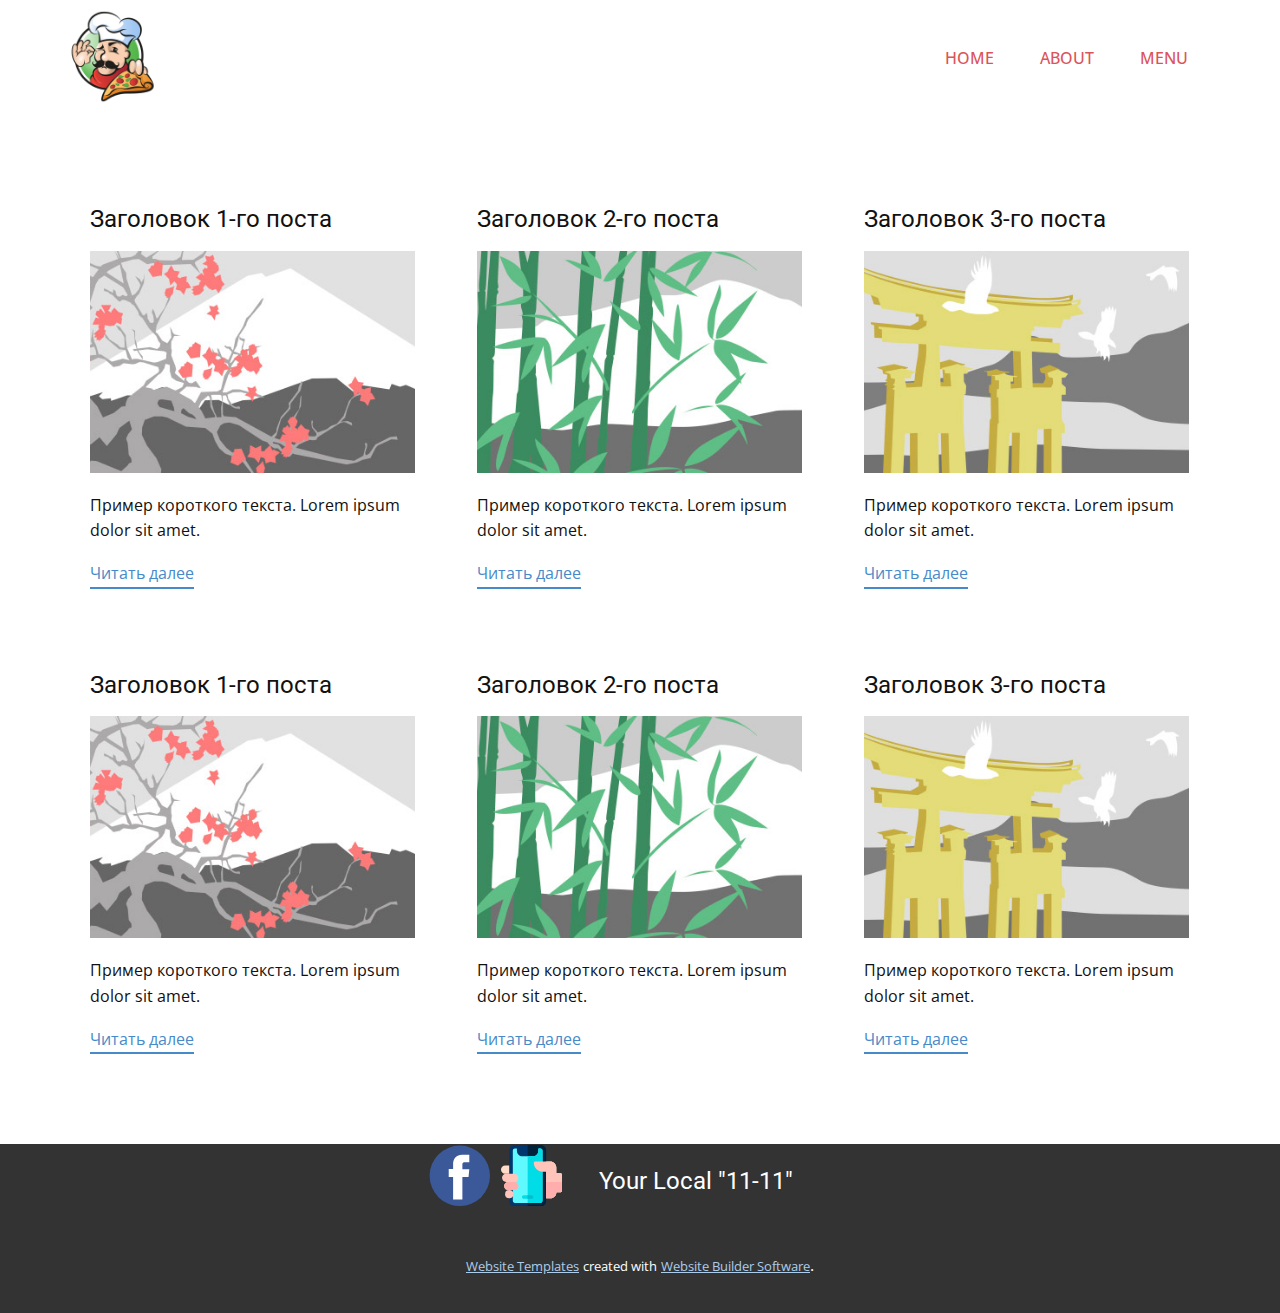
<file: blog/blog.html>
<html style="font-size: 16px;"><head>
    <meta name="viewport" content="width=device-width, initial-scale=1.0">
    <meta charset="utf-8">
    <meta name="keywords" content="">
    <meta name="description" content="">
    <meta name="page_type" content="np-template-header-footer-from-plugin">
    <title>Blog Template</title>
    <link rel="stylesheet" href="../nicepage.css" media="screen">
<link rel="stylesheet" href="../Blog-Template.css" media="screen">
    <script class="u-script" type="text/javascript" src="../jquery.js" defer=""></script>
    <script class="u-script" type="text/javascript" src="../nicepage.js" defer=""></script>
    <meta name="generator" content="Nicepage 3.21.3, nicepage.com">
    <link id="u-theme-google-font" rel="stylesheet" href="https://fonts.googleapis.com/css?family=Roboto:100,100i,300,300i,400,400i,500,500i,700,700i,900,900i|Open+Sans:300,300i,400,400i,600,600i,700,700i,800,800i">
    
    
    <script type="application/ld+json">{
		"@context": "http://schema.org",
		"@type": "Organization",
		"name": "",
		"logo": "images/6101433-0.png",
		"sameAs": [
				"https://www.facebook.com/PizzaPizzaCanada"
		]
}</script>
    <meta name="theme-color" content="#478ac9">
    <meta property="og:title" content="Blog Template">
    <meta property="og:type" content="website">
  </head>
  <body class="u-body"><header class="u-clearfix u-header u-header" id="sec-ff9b"><div class="u-clearfix u-sheet u-sheet-1">
        <a href="#" class="u-image u-logo u-image-1" data-image-width="500" data-image-height="500" title="ввы">
          <img src="../images/6101433-0.png" class="u-logo-image u-logo-image-1">
        </a>
        <nav class="u-menu u-menu-dropdown u-offcanvas u-menu-1">
          <div class="menu-collapse" style="font-size: 1rem; letter-spacing: 0px; font-weight: 500;">
            <a class="u-button-style u-custom-active-border-color u-custom-active-color u-custom-border u-custom-border-color u-custom-borders u-custom-hover-border-color u-custom-hover-color u-custom-left-right-menu-spacing u-custom-padding-bottom u-custom-text-active-color u-custom-text-color u-custom-text-hover-color u-custom-top-bottom-menu-spacing u-nav-link u-text-active-palette-1-base u-text-hover-palette-2-base" href="#">
              <svg><use xmlns:xlink="http://www.w3.org/1999/xlink" xlink:href="#menu-hamburger"></use></svg>
              <svg version="1.1" xmlns="http://www.w3.org/2000/svg" xmlns:xlink="http://www.w3.org/1999/xlink"><defs><symbol id="menu-hamburger" viewBox="0 0 16 16" style="width: 16px; height: 16px;"><rect y="1" width="16" height="2"></rect><rect y="7" width="16" height="2"></rect><rect y="13" width="16" height="2"></rect>
</symbol>
</defs></svg>
            </a>
          </div>
          <div class="u-custom-menu u-nav-container">
            <ul class="u-nav u-spacing-2 u-unstyled u-nav-1"><li class="u-nav-item"><a class="u-active-grey-5 u-border-active-palette-1-base u-border-hover-palette-1-base u-button-style u-hover-grey-10 u-nav-link u-text-active-palette-3-base u-text-hover-palette-3-base u-text-palette-2-base" href="../HOME.html#carousel_fbe3" data-page-id="709608664" style="padding: 30px 22px;">HOME</a>
</li><li class="u-nav-item"><a class="u-active-grey-5 u-border-active-palette-1-base u-border-hover-palette-1-base u-button-style u-hover-grey-10 u-nav-link u-text-active-palette-3-base u-text-hover-palette-3-base u-text-palette-2-base" href="../HOME.html#carousel_2dcb" data-page-id="709608664" style="padding: 30px 22px;">ABOUT</a>
</li><li class="u-nav-item"><a class="u-active-grey-5 u-border-active-palette-1-base u-border-hover-palette-1-base u-button-style u-hover-grey-10 u-nav-link u-text-active-palette-3-base u-text-hover-palette-3-base u-text-palette-2-base" href="../HOME.html#carousel_2dea" data-page-id="709608664" style="padding: 30px 22px;">MENU</a>
</li></ul>
          </div>
          <div class="u-custom-menu u-nav-container-collapse">
            <div class="u-black u-container-style u-inner-container-layout u-opacity u-opacity-95 u-sidenav">
              <div class="u-sidenav-overflow">
                <div class="u-menu-close"></div>
                <ul class="u-align-center u-nav u-popupmenu-items u-unstyled u-nav-2"><li class="u-nav-item"><a class="u-button-style u-nav-link" href="../HOME.html#carousel_fbe3" data-page-id="709608664" style="padding: 30px 22px;">HOME</a>
</li><li class="u-nav-item"><a class="u-button-style u-nav-link" href="../HOME.html#carousel_2dcb" data-page-id="709608664" style="padding: 30px 22px;">ABOUT</a>
</li><li class="u-nav-item"><a class="u-button-style u-nav-link" href="../HOME.html#carousel_2dea" data-page-id="709608664" style="padding: 30px 22px;">MENU</a>
</li></ul>
              </div>
            </div>
            <div class="u-black u-menu-overlay u-opacity u-opacity-70"></div>
          </div>
        </nav>
      </div></header>
    <section class="u-clearfix u-section-1" id="sec-8f35">
      <div class="u-clearfix u-sheet u-valign-middle u-sheet-1"><!--blog--><!--blog_options_json--><!--{"type":"Recent","source":"","tags":"","count":""}--><!--/blog_options_json-->
        <div class="u-blog u-expanded-width u-repeater u-repeater-1"><!--blog_post-->
          <div class="u-blog-post u-container-style u-repeater-item u-white u-repeater-item-1">
            <div class="u-container-layout u-similar-container u-valign-top u-container-layout-1"><!--blog_post_header-->
              <h4 class="u-blog-control u-text u-text-1">
                <a class="u-post-header-link" href="../blog/пост.html"><!--blog_post_header_content-->Заголовок 1-го поста<!--/blog_post_header_content--></a>
              </h4><!--/blog_post_header--><!--blog_post_image-->
              <a class="u-post-header-link" href="../blog/пост.html"><img alt="" class="u-blog-control u-expanded-width u-image u-image-default u-image-1" src="[data-uri]"></a><!--/blog_post_image--><!--blog_post_content-->
              <div class="u-blog-control u-post-content u-text u-text-2 fr-view">Пример короткого текста. Lorem ipsum dolor sit amet.</div><!--/blog_post_content--><!--blog_post_readmore-->
              <a href="../blog/пост.html" class="u-blog-control u-border-2 u-border-palette-1-base u-btn u-btn-rectangle u-button-style u-none u-btn-1"><!--blog_post_readmore_content-->Читать далее<!--/blog_post_readmore_content--></a><!--/blog_post_readmore-->
            </div>
          </div><div class="u-blog-post u-container-style u-repeater-item u-video-cover u-white">
            <div class="u-container-layout u-similar-container u-valign-top u-container-layout-2"><!--blog_post_header-->
              <h4 class="u-blog-control u-text u-text-3">
                <a class="u-post-header-link" href="../blog/пост-1.html"><!--blog_post_header_content-->Заголовок 2-го поста<!--/blog_post_header_content--></a>
              </h4><!--/blog_post_header--><!--blog_post_image-->
              <a class="u-post-header-link" href="../blog/пост-1.html"><img alt="" class="u-blog-control u-expanded-width u-image u-image-default u-image-2" src="[data-uri]"></a><!--/blog_post_image--><!--blog_post_content-->
              <div class="u-blog-control u-post-content u-text u-text-4 fr-view">Пример короткого текста. Lorem ipsum dolor sit amet.</div><!--/blog_post_content--><!--blog_post_readmore-->
              <a href="../blog/пост-1.html" class="u-blog-control u-border-2 u-border-palette-1-base u-btn u-btn-rectangle u-button-style u-none u-btn-2"><!--blog_post_readmore_content-->Читать далее<!--/blog_post_readmore_content--></a><!--/blog_post_readmore-->
            </div>
          </div><div class="u-blog-post u-container-style u-repeater-item u-video-cover u-white">
            <div class="u-container-layout u-similar-container u-valign-top u-container-layout-3"><!--blog_post_header-->
              <h4 class="u-blog-control u-text u-text-5">
                <a class="u-post-header-link" href="../blog/пост-2.html"><!--blog_post_header_content-->Заголовок 3-го поста<!--/blog_post_header_content--></a>
              </h4><!--/blog_post_header--><!--blog_post_image-->
              <a class="u-post-header-link" href="../blog/пост-2.html"><img alt="" class="u-blog-control u-expanded-width u-image u-image-default u-image-3" src="[data-uri]"></a><!--/blog_post_image--><!--blog_post_content-->
              <div class="u-blog-control u-post-content u-text u-text-6 fr-view">Пример короткого текста. Lorem ipsum dolor sit amet.</div><!--/blog_post_content--><!--blog_post_readmore-->
              <a href="../blog/пост-2.html" class="u-blog-control u-border-2 u-border-palette-1-base u-btn u-btn-rectangle u-button-style u-none u-btn-3"><!--blog_post_readmore_content-->Читать далее<!--/blog_post_readmore_content--></a><!--/blog_post_readmore-->
            </div>
          </div><div class="u-blog-post u-container-style u-repeater-item u-white u-repeater-item-1">
            <div class="u-container-layout u-similar-container u-valign-top u-container-layout-1"><!--blog_post_header-->
              <h4 class="u-blog-control u-text u-text-1">
                <a class="u-post-header-link" href="../blog/пост-3.html"><!--blog_post_header_content-->Заголовок 1-го поста<!--/blog_post_header_content--></a>
              </h4><!--/blog_post_header--><!--blog_post_image-->
              <a class="u-post-header-link" href="../blog/пост-3.html"><img alt="" class="u-blog-control u-expanded-width u-image u-image-default u-image-1" src="[data-uri]"></a><!--/blog_post_image--><!--blog_post_content-->
              <div class="u-blog-control u-post-content u-text u-text-2 fr-view">Пример короткого текста. Lorem ipsum dolor sit amet.</div><!--/blog_post_content--><!--blog_post_readmore-->
              <a href="../blog/пост-3.html" class="u-blog-control u-border-2 u-border-palette-1-base u-btn u-btn-rectangle u-button-style u-none u-btn-1"><!--blog_post_readmore_content-->Читать далее<!--/blog_post_readmore_content--></a><!--/blog_post_readmore-->
            </div>
          </div><div class="u-blog-post u-container-style u-repeater-item u-video-cover u-white">
            <div class="u-container-layout u-similar-container u-valign-top u-container-layout-2"><!--blog_post_header-->
              <h4 class="u-blog-control u-text u-text-3">
                <a class="u-post-header-link" href="../blog/пост-4.html"><!--blog_post_header_content-->Заголовок 2-го поста<!--/blog_post_header_content--></a>
              </h4><!--/blog_post_header--><!--blog_post_image-->
              <a class="u-post-header-link" href="../blog/пост-4.html"><img alt="" class="u-blog-control u-expanded-width u-image u-image-default u-image-2" src="[data-uri]"></a><!--/blog_post_image--><!--blog_post_content-->
              <div class="u-blog-control u-post-content u-text u-text-4 fr-view">Пример короткого текста. Lorem ipsum dolor sit amet.</div><!--/blog_post_content--><!--blog_post_readmore-->
              <a href="../blog/пост-4.html" class="u-blog-control u-border-2 u-border-palette-1-base u-btn u-btn-rectangle u-button-style u-none u-btn-2"><!--blog_post_readmore_content-->Читать далее<!--/blog_post_readmore_content--></a><!--/blog_post_readmore-->
            </div>
          </div><div class="u-blog-post u-container-style u-repeater-item u-video-cover u-white">
            <div class="u-container-layout u-similar-container u-valign-top u-container-layout-3"><!--blog_post_header-->
              <h4 class="u-blog-control u-text u-text-5">
                <a class="u-post-header-link" href="../blog/пост-5.html"><!--blog_post_header_content-->Заголовок 3-го поста<!--/blog_post_header_content--></a>
              </h4><!--/blog_post_header--><!--blog_post_image-->
              <a class="u-post-header-link" href="../blog/пост-5.html"><img alt="" class="u-blog-control u-expanded-width u-image u-image-default u-image-3" src="[data-uri]"></a><!--/blog_post_image--><!--blog_post_content-->
              <div class="u-blog-control u-post-content u-text u-text-6 fr-view">Пример короткого текста. Lorem ipsum dolor sit amet.</div><!--/blog_post_content--><!--blog_post_readmore-->
              <a href="../blog/пост-5.html" class="u-blog-control u-border-2 u-border-palette-1-base u-btn u-btn-rectangle u-button-style u-none u-btn-3"><!--blog_post_readmore_content-->Читать далее<!--/blog_post_readmore_content--></a><!--/blog_post_readmore-->
            </div>
          </div><!--/blog_post--><!--blog_post-->
          <!--/blog_post--><!--blog_post-->
          <!--/blog_post-->
        </div><!--/blog-->
      </div>
    </section>
    
    
    <footer class="u-clearfix u-footer u-grey-80" id="sec-ec77"><div class="u-clearfix u-sheet u-sheet-1">
        <div class="u-align-left u-social-icons u-spacing-10 u-social-icons-1">
          <a class="u-social-url" title="facebook" target="_blank" href="https://www.facebook.com/PizzaPizzaCanada"><span class="u-icon u-social-facebook u-social-icon u-icon-1"><svg class="u-svg-link" preserveAspectRatio="xMidYMin slice" viewBox="0 0 112 112" style=""><use xmlns:xlink="http://www.w3.org/1999/xlink" xlink:href="#svg-95ad"></use></svg><svg class="u-svg-content" viewBox="0 0 112 112" x="0" y="0" id="svg-95ad"><circle fill="currentColor" cx="56.1" cy="56.1" r="55"></circle><path fill="#FFFFFF" d="M73.5,31.6h-9.1c-1.4,0-3.6,0.8-3.6,3.9v8.5h12.6L72,58.3H60.8v40.8H43.9V58.3h-8V43.9h8v-9.2
            c0-6.7,3.1-17,17-17h12.5v13.9H73.5z"></path></svg></span>
          </a>
          <a class="u-social-url" target="_blank" title="Custom" href=""><span class="u-icon u-social-custom u-social-icon u-icon-2"><svg class="u-svg-link" preserveAspectRatio="xMidYMin slice" viewBox="0 0 512 512" style=""><use xmlns:xlink="http://www.w3.org/1999/xlink" xlink:href="#svg-5c07"></use></svg><svg class="u-svg-content" viewBox="0 0 512 512" id="svg-5c07"><g><path d="m460.8 256v-68.267c0-28.277-22.923-51.2-51.2-51.2h-124.932c-6.43 0-11.609 5.262-11.601 11.692.01 7.825 1.256 15.362 3.534 22.442h-241.792c-19.126 0-35.156 15.652-34.803 34.775.342 18.546 15.5 33.492 34.127 33.492h34.134v204.8h307.2 34.133c28.28 0 51.2-22.921 51.2-51.2h36.2c8.284 0 15-6.716 15-15v-106.534c0-8.284-6.716-15-15-15z" fill="#ffdcc8"></path><path d="m330.105 0h-216.476c-25.013 0-45.362 20.349-45.362 45.361v421.277c0 25.012 20.35 45.361 45.362 45.361h216.476c25.012 0 45.362-20.349 45.362-45.361v-421.277c0-25.012-20.35-45.361-45.362-45.361z" fill="#00366d"></path><path d="m375.467 466.639v-421.278c0-25.012-20.35-45.361-45.362-45.361h-108.238v512h108.238c25.012 0 45.362-20.349 45.362-45.361z" fill="#01223c"></path><path d="m328.333 30h-17.133v17.133c0 26.031-21.102 47.133-47.133 47.133h-84.4c-26.031 0-47.133-21.102-47.133-47.133v-17.133h-17.133c-9.447 0-17.134 7.686-17.134 17.133v417.733c0 9.447 7.687 17.133 17.134 17.133h212.932c9.447 0 17.134-7.686 17.134-17.133v-417.733c0-9.447-7.687-17.133-17.134-17.133z" fill="#5ff9fe"></path><path d="m345.467 464.867v-417.734c0-9.447-7.687-17.133-17.134-17.133h-17.133v17.133c0 26.031-21.102 47.133-47.133 47.133h-42.2v387.734h106.466c9.447 0 17.134-7.686 17.134-17.133z" fill="#00dde7"></path><circle cx="68.267" cy="409.6" fill="#ffc5bb" r="34.133"></circle><path d="m110.933 307.2c18.842 0 34.134-15.292 34.134-34.133s-15.292-34.133-34.134-34.133h-68.266c-18.842 0-34.133 15.292-34.133 34.133s15.291 34.133 34.133 34.133h17.067c-18.842 0-34.133 15.292-34.133 34.133s15.292 34.133 34.133 34.133h51.2c18.842 0 34.134-15.292 34.134-34.133s-15.293-34.133-34.135-34.133z" fill="#ffc5bb"></path><path d="m254 447.733h-64.267c-8.284 0-15-6.716-15-15s6.716-15 15-15h64.267c8.284 0 15 6.716 15 15s-6.716 15-15 15z" fill="#00dde7"></path><path d="m269 432.733c0-8.284-6.716-15-15-15h-32.133v30h32.133c8.284 0 15-6.715 15-15z" fill="#00bdcd"></path><path d="m460.8 234v-46.267c0-28.277-22.923-51.2-51.2-51.2h-124.932c-6.405 0-11.601 5.196-11.601 11.602 0 40.656 33.076 73.732 73.732 73.732h28.667v221.867h34.134c28.28 0 51.2-22.921 51.2-51.2h36.2c8.284 0 15-6.716 15-15v-128.534c0-8.284-6.716-15-15-15z" fill="#ffc5bb"></path><g fill="#ffadad"><path d="m110.933 307.2h-51.2c-18.842 0-34.133 15.292-34.133 34.133s15.292 34.133 34.133 34.133h51.2c18.842 0 34.134-15.292 34.134-34.133s-15.292-34.133-34.134-34.133z"></path><path d="m375.467 307.2v136.533h34.133c28.28 0 51.2-22.921 51.2-51.2h36.2c8.284 0 15-6.716 15-15v-70.333z"></path>
</g>
</g></svg></span>
          </a>
        </div>
        <h4 class="u-text u-text-default u-text-1">Your Local "11-11"</h4>
      </div></footer>
    <section class="u-backlink u-clearfix u-grey-80">
      <a class="u-link" href="https://nicepage.com/website-templates" target="_blank">
        <span>Website Templates</span>
      </a>
      <p class="u-text">
        <span>created with</span>
      </p>
      <a class="u-link" href="https://nicepage.com/" target="_blank">
        <span>Website Builder Software</span>
      </a>. 
    </section>
  
</body></html>
</file>
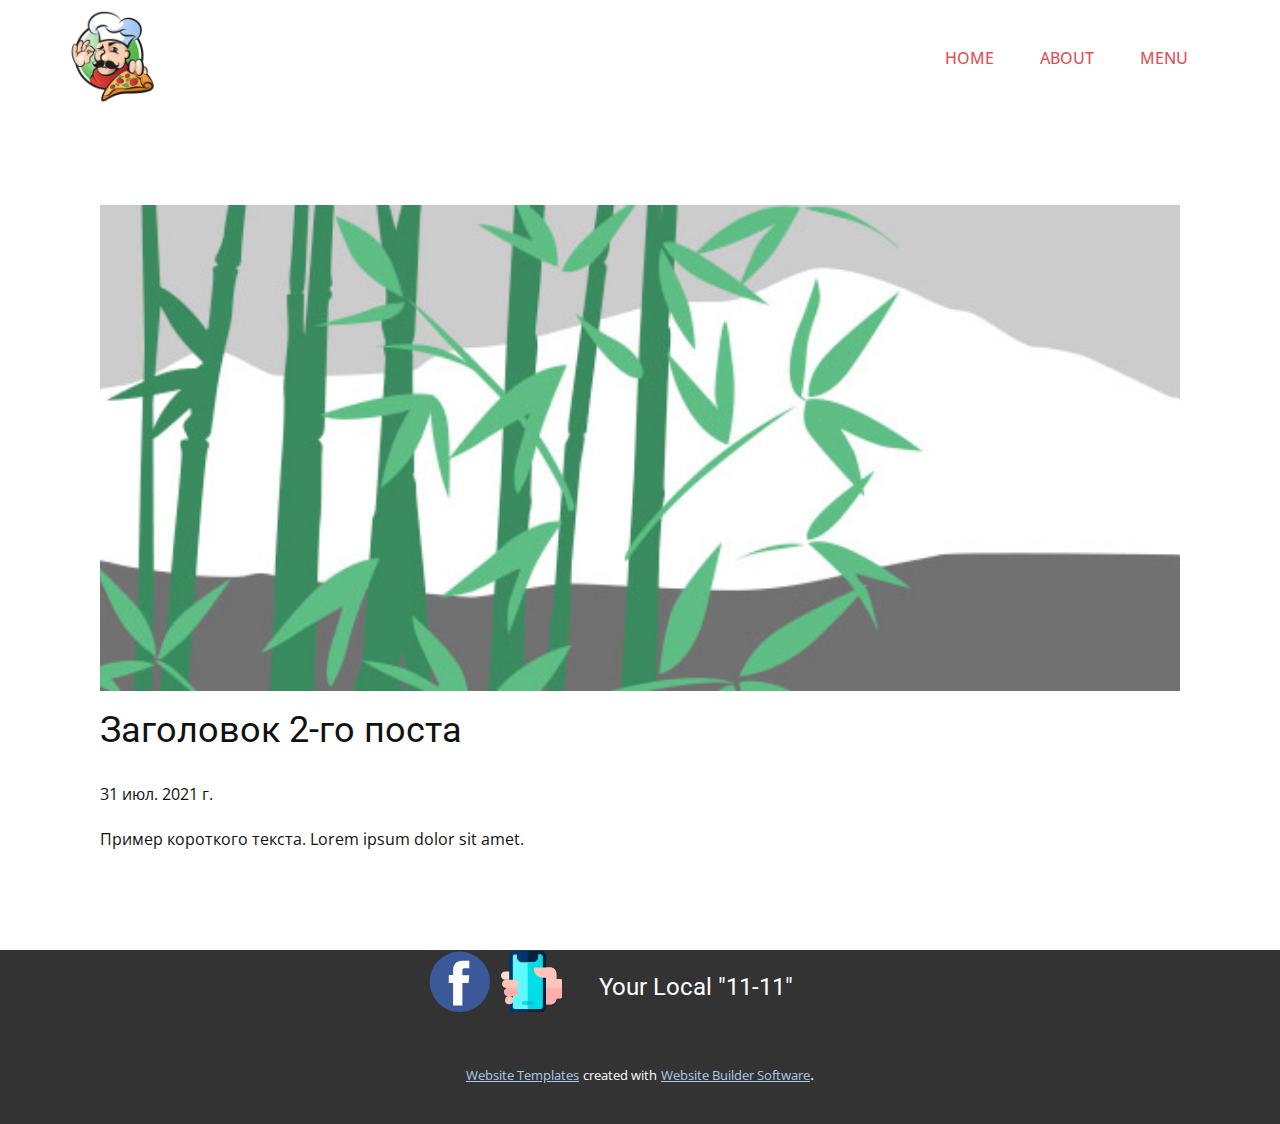
<file: blog/пост-1.html>
<!doctype html>
<html style="font-size: 16px;"><head>
    <meta name="viewport" content="width=device-width, initial-scale=1.0">
    <meta charset="utf-8">
    <meta name="keywords" content="Заголовок 1-го поста">
    <meta name="description" content="">
    <meta name="page_type" content="np-template-header-footer-from-plugin">
    <title>Заголовок 2-го поста</title>
    <link rel="stylesheet" href="../nicepage.css" media="screen">
<link rel="stylesheet" href="../Post-Template.css" media="screen">
    <script class="u-script" type="text/javascript" src="../jquery.js" defer=""></script>
    <script class="u-script" type="text/javascript" src="../nicepage.js" defer=""></script>
    <meta name="generator" content="Nicepage 3.21.3, nicepage.com">
    <link id="u-theme-google-font" rel="stylesheet" href="https://fonts.googleapis.com/css?family=Roboto:100,100i,300,300i,400,400i,500,500i,700,700i,900,900i|Open+Sans:300,300i,400,400i,600,600i,700,700i,800,800i">
    
    
    <script type="application/ld+json">{
		"@context": "http://schema.org",
		"@type": "Organization",
		"name": "",
		"logo": "images/6101433-0.png",
		"sameAs": [
				"https://www.facebook.com/PizzaPizzaCanada"
		]
}</script>
    <meta name="theme-color" content="#478ac9">
    <meta property="og:title" content="Post Template">
    <meta property="og:type" content="website">
  </head>
  <body class="u-body"><header class="u-clearfix u-header u-header" id="sec-ff9b"><div class="u-clearfix u-sheet u-sheet-1">
        <a href="#" class="u-image u-logo u-image-1" data-image-width="500" data-image-height="500" title="ввы">
          <img src="../images/6101433-0.png" class="u-logo-image u-logo-image-1">
        </a>
        <nav class="u-menu u-menu-dropdown u-offcanvas u-menu-1">
          <div class="menu-collapse" style="font-size: 1rem; letter-spacing: 0px; font-weight: 500;">
            <a class="u-button-style u-custom-active-border-color u-custom-active-color u-custom-border u-custom-border-color u-custom-borders u-custom-hover-border-color u-custom-hover-color u-custom-left-right-menu-spacing u-custom-padding-bottom u-custom-text-active-color u-custom-text-color u-custom-text-hover-color u-custom-top-bottom-menu-spacing u-nav-link u-text-active-palette-1-base u-text-hover-palette-2-base" href="#">
              <svg><use xmlns:xlink="http://www.w3.org/1999/xlink" xlink:href="#menu-hamburger"></use></svg>
              <svg version="1.1" xmlns="http://www.w3.org/2000/svg" xmlns:xlink="http://www.w3.org/1999/xlink"><defs><symbol id="menu-hamburger" viewBox="0 0 16 16" style="width: 16px; height: 16px;"><rect y="1" width="16" height="2"></rect><rect y="7" width="16" height="2"></rect><rect y="13" width="16" height="2"></rect>
</symbol>
</defs></svg>
            </a>
          </div>
          <div class="u-custom-menu u-nav-container">
            <ul class="u-nav u-spacing-2 u-unstyled u-nav-1"><li class="u-nav-item"><a class="u-active-grey-5 u-border-active-palette-1-base u-border-hover-palette-1-base u-button-style u-hover-grey-10 u-nav-link u-text-active-palette-3-base u-text-hover-palette-3-base u-text-palette-2-base" href="../HOME.html#carousel_fbe3" data-page-id="709608664" style="padding: 30px 22px;">HOME</a>
</li><li class="u-nav-item"><a class="u-active-grey-5 u-border-active-palette-1-base u-border-hover-palette-1-base u-button-style u-hover-grey-10 u-nav-link u-text-active-palette-3-base u-text-hover-palette-3-base u-text-palette-2-base" href="../HOME.html#carousel_2dcb" data-page-id="709608664" style="padding: 30px 22px;">ABOUT</a>
</li><li class="u-nav-item"><a class="u-active-grey-5 u-border-active-palette-1-base u-border-hover-palette-1-base u-button-style u-hover-grey-10 u-nav-link u-text-active-palette-3-base u-text-hover-palette-3-base u-text-palette-2-base" href="../HOME.html#carousel_2dea" data-page-id="709608664" style="padding: 30px 22px;">MENU</a>
</li></ul>
          </div>
          <div class="u-custom-menu u-nav-container-collapse">
            <div class="u-black u-container-style u-inner-container-layout u-opacity u-opacity-95 u-sidenav">
              <div class="u-sidenav-overflow">
                <div class="u-menu-close"></div>
                <ul class="u-align-center u-nav u-popupmenu-items u-unstyled u-nav-2"><li class="u-nav-item"><a class="u-button-style u-nav-link" href="../HOME.html#carousel_fbe3" data-page-id="709608664" style="padding: 30px 22px;">HOME</a>
</li><li class="u-nav-item"><a class="u-button-style u-nav-link" href="../HOME.html#carousel_2dcb" data-page-id="709608664" style="padding: 30px 22px;">ABOUT</a>
</li><li class="u-nav-item"><a class="u-button-style u-nav-link" href="../HOME.html#carousel_2dea" data-page-id="709608664" style="padding: 30px 22px;">MENU</a>
</li></ul>
              </div>
            </div>
            <div class="u-black u-menu-overlay u-opacity u-opacity-70"></div>
          </div>
        </nav>
      </div></header>
    <section class="u-align-center u-clearfix u-section-1" id="sec-0827">
      <div class="u-clearfix u-sheet u-valign-middle-md u-valign-middle-sm u-valign-middle-xs u-sheet-1"><!--post_details--><!--post_details_options_json--><!--{"source":""}--><!--/post_details_options_json--><!--blog_post-->
        <div class="u-container-style u-expanded-width u-post-details u-post-details-1">
          <div class="u-container-layout u-valign-middle u-container-layout-1"><!--blog_post_image-->
            <img alt="" class="u-blog-control u-expanded-width u-image u-image-default u-image-1" src="[data-uri]"><!--/blog_post_image--><!--blog_post_header-->
            <h2 class="u-blog-control u-text u-text-1">Заголовок 2-го поста</h2><!--/blog_post_header--><!--blog_post_metadata-->
            <div class="u-blog-control u-metadata u-metadata-1"><!--blog_post_metadata_date-->
              <span class="u-meta-date u-meta-icon">31 июл. 2021 г.</span><!--/blog_post_metadata_date--><!--blog_post_metadata_category-->
              <!--/blog_post_metadata_category--><!--blog_post_metadata_comments-->
              <!--/blog_post_metadata_comments-->
            </div><!--/blog_post_metadata--><!--blog_post_content-->
            <div class="u-align-justify u-blog-control u-post-content u-text u-text-2 fr-view">
  Пример короткого текста. Lorem ipsum dolor sit amet.
  </div><!--/blog_post_content-->
          </div>
        </div><!--/blog_post--><!--/post_details-->
      </div>
    </section>
    
    
    <footer class="u-clearfix u-footer u-grey-80" id="sec-ec77"><div class="u-clearfix u-sheet u-sheet-1">
        <div class="u-align-left u-social-icons u-spacing-10 u-social-icons-1">
          <a class="u-social-url" title="facebook" target="_blank" href="https://www.facebook.com/PizzaPizzaCanada"><span class="u-icon u-social-facebook u-social-icon u-icon-1"><svg class="u-svg-link" preserveAspectRatio="xMidYMin slice" viewBox="0 0 112 112" style=""><use xmlns:xlink="http://www.w3.org/1999/xlink" xlink:href="#svg-95ad"></use></svg><svg class="u-svg-content" viewBox="0 0 112 112" x="0" y="0" id="svg-95ad"><circle fill="currentColor" cx="56.1" cy="56.1" r="55"></circle><path fill="#FFFFFF" d="M73.5,31.6h-9.1c-1.4,0-3.6,0.8-3.6,3.9v8.5h12.6L72,58.3H60.8v40.8H43.9V58.3h-8V43.9h8v-9.2
            c0-6.7,3.1-17,17-17h12.5v13.9H73.5z"></path></svg></span>
          </a>
          <a class="u-social-url" target="_blank" title="Custom" href=""><span class="u-icon u-social-custom u-social-icon u-icon-2"><svg class="u-svg-link" preserveAspectRatio="xMidYMin slice" viewBox="0 0 512 512" style=""><use xmlns:xlink="http://www.w3.org/1999/xlink" xlink:href="#svg-5c07"></use></svg><svg class="u-svg-content" viewBox="0 0 512 512" id="svg-5c07"><g><path d="m460.8 256v-68.267c0-28.277-22.923-51.2-51.2-51.2h-124.932c-6.43 0-11.609 5.262-11.601 11.692.01 7.825 1.256 15.362 3.534 22.442h-241.792c-19.126 0-35.156 15.652-34.803 34.775.342 18.546 15.5 33.492 34.127 33.492h34.134v204.8h307.2 34.133c28.28 0 51.2-22.921 51.2-51.2h36.2c8.284 0 15-6.716 15-15v-106.534c0-8.284-6.716-15-15-15z" fill="#ffdcc8"></path><path d="m330.105 0h-216.476c-25.013 0-45.362 20.349-45.362 45.361v421.277c0 25.012 20.35 45.361 45.362 45.361h216.476c25.012 0 45.362-20.349 45.362-45.361v-421.277c0-25.012-20.35-45.361-45.362-45.361z" fill="#00366d"></path><path d="m375.467 466.639v-421.278c0-25.012-20.35-45.361-45.362-45.361h-108.238v512h108.238c25.012 0 45.362-20.349 45.362-45.361z" fill="#01223c"></path><path d="m328.333 30h-17.133v17.133c0 26.031-21.102 47.133-47.133 47.133h-84.4c-26.031 0-47.133-21.102-47.133-47.133v-17.133h-17.133c-9.447 0-17.134 7.686-17.134 17.133v417.733c0 9.447 7.687 17.133 17.134 17.133h212.932c9.447 0 17.134-7.686 17.134-17.133v-417.733c0-9.447-7.687-17.133-17.134-17.133z" fill="#5ff9fe"></path><path d="m345.467 464.867v-417.734c0-9.447-7.687-17.133-17.134-17.133h-17.133v17.133c0 26.031-21.102 47.133-47.133 47.133h-42.2v387.734h106.466c9.447 0 17.134-7.686 17.134-17.133z" fill="#00dde7"></path><circle cx="68.267" cy="409.6" fill="#ffc5bb" r="34.133"></circle><path d="m110.933 307.2c18.842 0 34.134-15.292 34.134-34.133s-15.292-34.133-34.134-34.133h-68.266c-18.842 0-34.133 15.292-34.133 34.133s15.291 34.133 34.133 34.133h17.067c-18.842 0-34.133 15.292-34.133 34.133s15.292 34.133 34.133 34.133h51.2c18.842 0 34.134-15.292 34.134-34.133s-15.293-34.133-34.135-34.133z" fill="#ffc5bb"></path><path d="m254 447.733h-64.267c-8.284 0-15-6.716-15-15s6.716-15 15-15h64.267c8.284 0 15 6.716 15 15s-6.716 15-15 15z" fill="#00dde7"></path><path d="m269 432.733c0-8.284-6.716-15-15-15h-32.133v30h32.133c8.284 0 15-6.715 15-15z" fill="#00bdcd"></path><path d="m460.8 234v-46.267c0-28.277-22.923-51.2-51.2-51.2h-124.932c-6.405 0-11.601 5.196-11.601 11.602 0 40.656 33.076 73.732 73.732 73.732h28.667v221.867h34.134c28.28 0 51.2-22.921 51.2-51.2h36.2c8.284 0 15-6.716 15-15v-128.534c0-8.284-6.716-15-15-15z" fill="#ffc5bb"></path><g fill="#ffadad"><path d="m110.933 307.2h-51.2c-18.842 0-34.133 15.292-34.133 34.133s15.292 34.133 34.133 34.133h51.2c18.842 0 34.134-15.292 34.134-34.133s-15.292-34.133-34.134-34.133z"></path><path d="m375.467 307.2v136.533h34.133c28.28 0 51.2-22.921 51.2-51.2h36.2c8.284 0 15-6.716 15-15v-70.333z"></path>
</g>
</g></svg></span>
          </a>
        </div>
        <h4 class="u-text u-text-default u-text-1">Your Local "11-11"</h4>
      </div></footer>
    <section class="u-backlink u-clearfix u-grey-80">
      <a class="u-link" href="https://nicepage.com/website-templates" target="_blank">
        <span>Website Templates</span>
      </a>
      <p class="u-text">
        <span>created with</span>
      </p>
      <a class="u-link" href="https://nicepage.com/" target="_blank">
        <span>Website Builder Software</span>
      </a>. 
    </section>
  
</body></html>
</file>
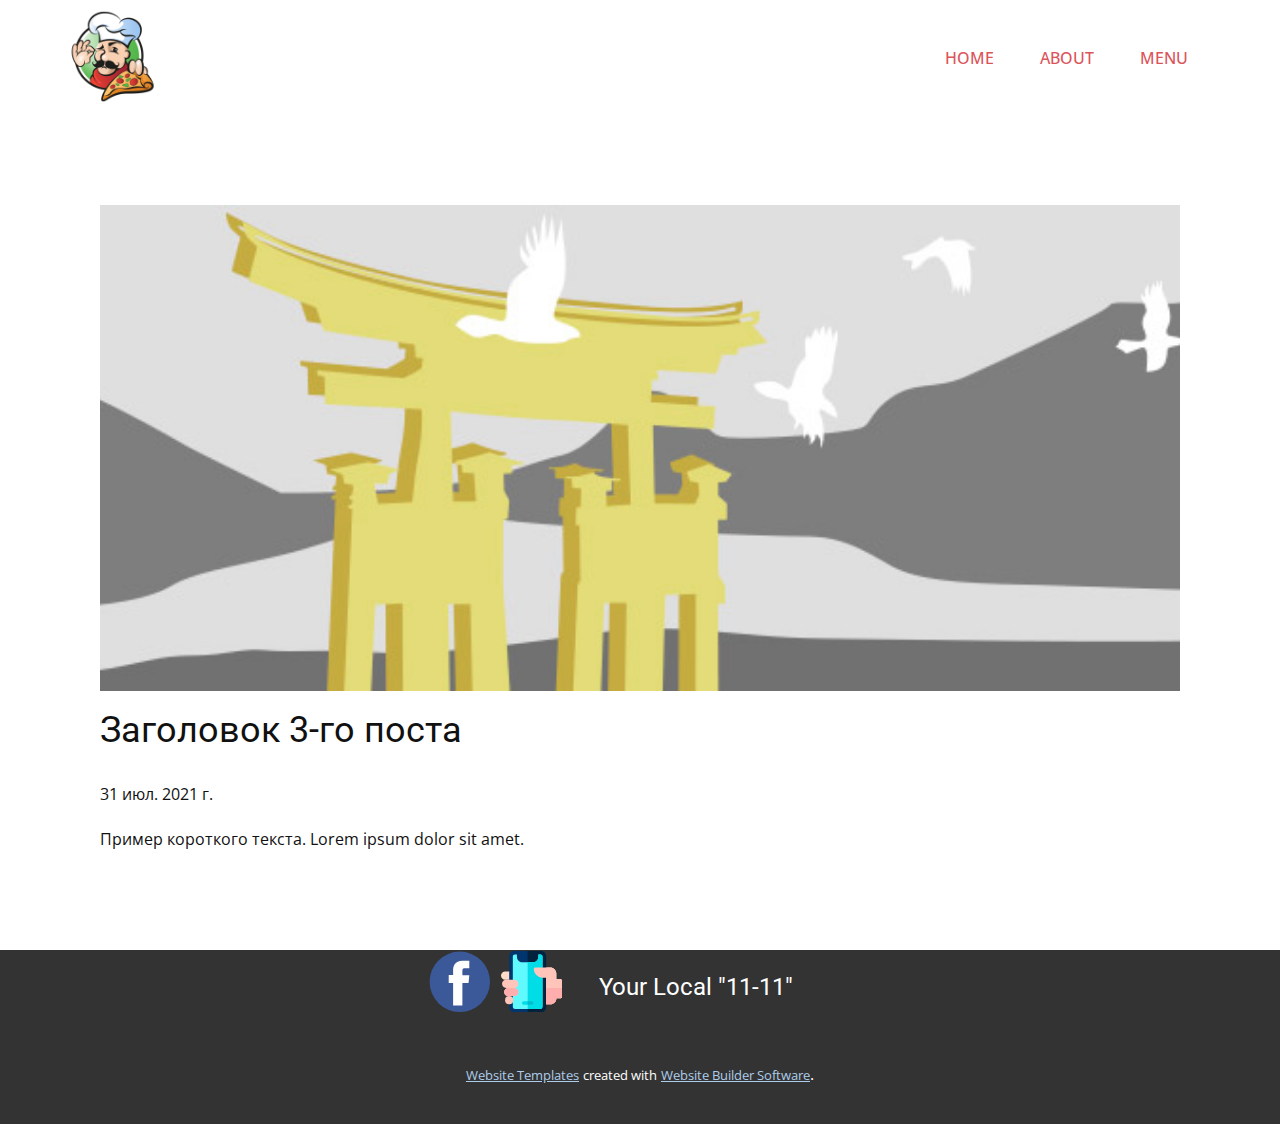
<file: blog/пост-2.html>
<!doctype html>
<html style="font-size: 16px;"><head>
    <meta name="viewport" content="width=device-width, initial-scale=1.0">
    <meta charset="utf-8">
    <meta name="keywords" content="Заголовок 1-го поста">
    <meta name="description" content="">
    <meta name="page_type" content="np-template-header-footer-from-plugin">
    <title>Заголовок 3-го поста</title>
    <link rel="stylesheet" href="../nicepage.css" media="screen">
<link rel="stylesheet" href="../Post-Template.css" media="screen">
    <script class="u-script" type="text/javascript" src="../jquery.js" defer=""></script>
    <script class="u-script" type="text/javascript" src="../nicepage.js" defer=""></script>
    <meta name="generator" content="Nicepage 3.21.3, nicepage.com">
    <link id="u-theme-google-font" rel="stylesheet" href="https://fonts.googleapis.com/css?family=Roboto:100,100i,300,300i,400,400i,500,500i,700,700i,900,900i|Open+Sans:300,300i,400,400i,600,600i,700,700i,800,800i">
    
    
    <script type="application/ld+json">{
		"@context": "http://schema.org",
		"@type": "Organization",
		"name": "",
		"logo": "images/6101433-0.png",
		"sameAs": [
				"https://www.facebook.com/PizzaPizzaCanada"
		]
}</script>
    <meta name="theme-color" content="#478ac9">
    <meta property="og:title" content="Post Template">
    <meta property="og:type" content="website">
  </head>
  <body class="u-body"><header class="u-clearfix u-header u-header" id="sec-ff9b"><div class="u-clearfix u-sheet u-sheet-1">
        <a href="#" class="u-image u-logo u-image-1" data-image-width="500" data-image-height="500" title="ввы">
          <img src="../images/6101433-0.png" class="u-logo-image u-logo-image-1">
        </a>
        <nav class="u-menu u-menu-dropdown u-offcanvas u-menu-1">
          <div class="menu-collapse" style="font-size: 1rem; letter-spacing: 0px; font-weight: 500;">
            <a class="u-button-style u-custom-active-border-color u-custom-active-color u-custom-border u-custom-border-color u-custom-borders u-custom-hover-border-color u-custom-hover-color u-custom-left-right-menu-spacing u-custom-padding-bottom u-custom-text-active-color u-custom-text-color u-custom-text-hover-color u-custom-top-bottom-menu-spacing u-nav-link u-text-active-palette-1-base u-text-hover-palette-2-base" href="#">
              <svg><use xmlns:xlink="http://www.w3.org/1999/xlink" xlink:href="#menu-hamburger"></use></svg>
              <svg version="1.1" xmlns="http://www.w3.org/2000/svg" xmlns:xlink="http://www.w3.org/1999/xlink"><defs><symbol id="menu-hamburger" viewBox="0 0 16 16" style="width: 16px; height: 16px;"><rect y="1" width="16" height="2"></rect><rect y="7" width="16" height="2"></rect><rect y="13" width="16" height="2"></rect>
</symbol>
</defs></svg>
            </a>
          </div>
          <div class="u-custom-menu u-nav-container">
            <ul class="u-nav u-spacing-2 u-unstyled u-nav-1"><li class="u-nav-item"><a class="u-active-grey-5 u-border-active-palette-1-base u-border-hover-palette-1-base u-button-style u-hover-grey-10 u-nav-link u-text-active-palette-3-base u-text-hover-palette-3-base u-text-palette-2-base" href="../HOME.html#carousel_fbe3" data-page-id="709608664" style="padding: 30px 22px;">HOME</a>
</li><li class="u-nav-item"><a class="u-active-grey-5 u-border-active-palette-1-base u-border-hover-palette-1-base u-button-style u-hover-grey-10 u-nav-link u-text-active-palette-3-base u-text-hover-palette-3-base u-text-palette-2-base" href="../HOME.html#carousel_2dcb" data-page-id="709608664" style="padding: 30px 22px;">ABOUT</a>
</li><li class="u-nav-item"><a class="u-active-grey-5 u-border-active-palette-1-base u-border-hover-palette-1-base u-button-style u-hover-grey-10 u-nav-link u-text-active-palette-3-base u-text-hover-palette-3-base u-text-palette-2-base" href="../HOME.html#carousel_2dea" data-page-id="709608664" style="padding: 30px 22px;">MENU</a>
</li></ul>
          </div>
          <div class="u-custom-menu u-nav-container-collapse">
            <div class="u-black u-container-style u-inner-container-layout u-opacity u-opacity-95 u-sidenav">
              <div class="u-sidenav-overflow">
                <div class="u-menu-close"></div>
                <ul class="u-align-center u-nav u-popupmenu-items u-unstyled u-nav-2"><li class="u-nav-item"><a class="u-button-style u-nav-link" href="../HOME.html#carousel_fbe3" data-page-id="709608664" style="padding: 30px 22px;">HOME</a>
</li><li class="u-nav-item"><a class="u-button-style u-nav-link" href="../HOME.html#carousel_2dcb" data-page-id="709608664" style="padding: 30px 22px;">ABOUT</a>
</li><li class="u-nav-item"><a class="u-button-style u-nav-link" href="../HOME.html#carousel_2dea" data-page-id="709608664" style="padding: 30px 22px;">MENU</a>
</li></ul>
              </div>
            </div>
            <div class="u-black u-menu-overlay u-opacity u-opacity-70"></div>
          </div>
        </nav>
      </div></header>
    <section class="u-align-center u-clearfix u-section-1" id="sec-0827">
      <div class="u-clearfix u-sheet u-valign-middle-md u-valign-middle-sm u-valign-middle-xs u-sheet-1"><!--post_details--><!--post_details_options_json--><!--{"source":""}--><!--/post_details_options_json--><!--blog_post-->
        <div class="u-container-style u-expanded-width u-post-details u-post-details-1">
          <div class="u-container-layout u-valign-middle u-container-layout-1"><!--blog_post_image-->
            <img alt="" class="u-blog-control u-expanded-width u-image u-image-default u-image-1" src="[data-uri]"><!--/blog_post_image--><!--blog_post_header-->
            <h2 class="u-blog-control u-text u-text-1">Заголовок 3-го поста</h2><!--/blog_post_header--><!--blog_post_metadata-->
            <div class="u-blog-control u-metadata u-metadata-1"><!--blog_post_metadata_date-->
              <span class="u-meta-date u-meta-icon">31 июл. 2021 г.</span><!--/blog_post_metadata_date--><!--blog_post_metadata_category-->
              <!--/blog_post_metadata_category--><!--blog_post_metadata_comments-->
              <!--/blog_post_metadata_comments-->
            </div><!--/blog_post_metadata--><!--blog_post_content-->
            <div class="u-align-justify u-blog-control u-post-content u-text u-text-2 fr-view">
  Пример короткого текста. Lorem ipsum dolor sit amet.
  </div><!--/blog_post_content-->
          </div>
        </div><!--/blog_post--><!--/post_details-->
      </div>
    </section>
    
    
    <footer class="u-clearfix u-footer u-grey-80" id="sec-ec77"><div class="u-clearfix u-sheet u-sheet-1">
        <div class="u-align-left u-social-icons u-spacing-10 u-social-icons-1">
          <a class="u-social-url" title="facebook" target="_blank" href="https://www.facebook.com/PizzaPizzaCanada"><span class="u-icon u-social-facebook u-social-icon u-icon-1"><svg class="u-svg-link" preserveAspectRatio="xMidYMin slice" viewBox="0 0 112 112" style=""><use xmlns:xlink="http://www.w3.org/1999/xlink" xlink:href="#svg-95ad"></use></svg><svg class="u-svg-content" viewBox="0 0 112 112" x="0" y="0" id="svg-95ad"><circle fill="currentColor" cx="56.1" cy="56.1" r="55"></circle><path fill="#FFFFFF" d="M73.5,31.6h-9.1c-1.4,0-3.6,0.8-3.6,3.9v8.5h12.6L72,58.3H60.8v40.8H43.9V58.3h-8V43.9h8v-9.2
            c0-6.7,3.1-17,17-17h12.5v13.9H73.5z"></path></svg></span>
          </a>
          <a class="u-social-url" target="_blank" title="Custom" href=""><span class="u-icon u-social-custom u-social-icon u-icon-2"><svg class="u-svg-link" preserveAspectRatio="xMidYMin slice" viewBox="0 0 512 512" style=""><use xmlns:xlink="http://www.w3.org/1999/xlink" xlink:href="#svg-5c07"></use></svg><svg class="u-svg-content" viewBox="0 0 512 512" id="svg-5c07"><g><path d="m460.8 256v-68.267c0-28.277-22.923-51.2-51.2-51.2h-124.932c-6.43 0-11.609 5.262-11.601 11.692.01 7.825 1.256 15.362 3.534 22.442h-241.792c-19.126 0-35.156 15.652-34.803 34.775.342 18.546 15.5 33.492 34.127 33.492h34.134v204.8h307.2 34.133c28.28 0 51.2-22.921 51.2-51.2h36.2c8.284 0 15-6.716 15-15v-106.534c0-8.284-6.716-15-15-15z" fill="#ffdcc8"></path><path d="m330.105 0h-216.476c-25.013 0-45.362 20.349-45.362 45.361v421.277c0 25.012 20.35 45.361 45.362 45.361h216.476c25.012 0 45.362-20.349 45.362-45.361v-421.277c0-25.012-20.35-45.361-45.362-45.361z" fill="#00366d"></path><path d="m375.467 466.639v-421.278c0-25.012-20.35-45.361-45.362-45.361h-108.238v512h108.238c25.012 0 45.362-20.349 45.362-45.361z" fill="#01223c"></path><path d="m328.333 30h-17.133v17.133c0 26.031-21.102 47.133-47.133 47.133h-84.4c-26.031 0-47.133-21.102-47.133-47.133v-17.133h-17.133c-9.447 0-17.134 7.686-17.134 17.133v417.733c0 9.447 7.687 17.133 17.134 17.133h212.932c9.447 0 17.134-7.686 17.134-17.133v-417.733c0-9.447-7.687-17.133-17.134-17.133z" fill="#5ff9fe"></path><path d="m345.467 464.867v-417.734c0-9.447-7.687-17.133-17.134-17.133h-17.133v17.133c0 26.031-21.102 47.133-47.133 47.133h-42.2v387.734h106.466c9.447 0 17.134-7.686 17.134-17.133z" fill="#00dde7"></path><circle cx="68.267" cy="409.6" fill="#ffc5bb" r="34.133"></circle><path d="m110.933 307.2c18.842 0 34.134-15.292 34.134-34.133s-15.292-34.133-34.134-34.133h-68.266c-18.842 0-34.133 15.292-34.133 34.133s15.291 34.133 34.133 34.133h17.067c-18.842 0-34.133 15.292-34.133 34.133s15.292 34.133 34.133 34.133h51.2c18.842 0 34.134-15.292 34.134-34.133s-15.293-34.133-34.135-34.133z" fill="#ffc5bb"></path><path d="m254 447.733h-64.267c-8.284 0-15-6.716-15-15s6.716-15 15-15h64.267c8.284 0 15 6.716 15 15s-6.716 15-15 15z" fill="#00dde7"></path><path d="m269 432.733c0-8.284-6.716-15-15-15h-32.133v30h32.133c8.284 0 15-6.715 15-15z" fill="#00bdcd"></path><path d="m460.8 234v-46.267c0-28.277-22.923-51.2-51.2-51.2h-124.932c-6.405 0-11.601 5.196-11.601 11.602 0 40.656 33.076 73.732 73.732 73.732h28.667v221.867h34.134c28.28 0 51.2-22.921 51.2-51.2h36.2c8.284 0 15-6.716 15-15v-128.534c0-8.284-6.716-15-15-15z" fill="#ffc5bb"></path><g fill="#ffadad"><path d="m110.933 307.2h-51.2c-18.842 0-34.133 15.292-34.133 34.133s15.292 34.133 34.133 34.133h51.2c18.842 0 34.134-15.292 34.134-34.133s-15.292-34.133-34.134-34.133z"></path><path d="m375.467 307.2v136.533h34.133c28.28 0 51.2-22.921 51.2-51.2h36.2c8.284 0 15-6.716 15-15v-70.333z"></path>
</g>
</g></svg></span>
          </a>
        </div>
        <h4 class="u-text u-text-default u-text-1">Your Local "11-11"</h4>
      </div></footer>
    <section class="u-backlink u-clearfix u-grey-80">
      <a class="u-link" href="https://nicepage.com/website-templates" target="_blank">
        <span>Website Templates</span>
      </a>
      <p class="u-text">
        <span>created with</span>
      </p>
      <a class="u-link" href="https://nicepage.com/" target="_blank">
        <span>Website Builder Software</span>
      </a>. 
    </section>
  
</body></html>
</file>
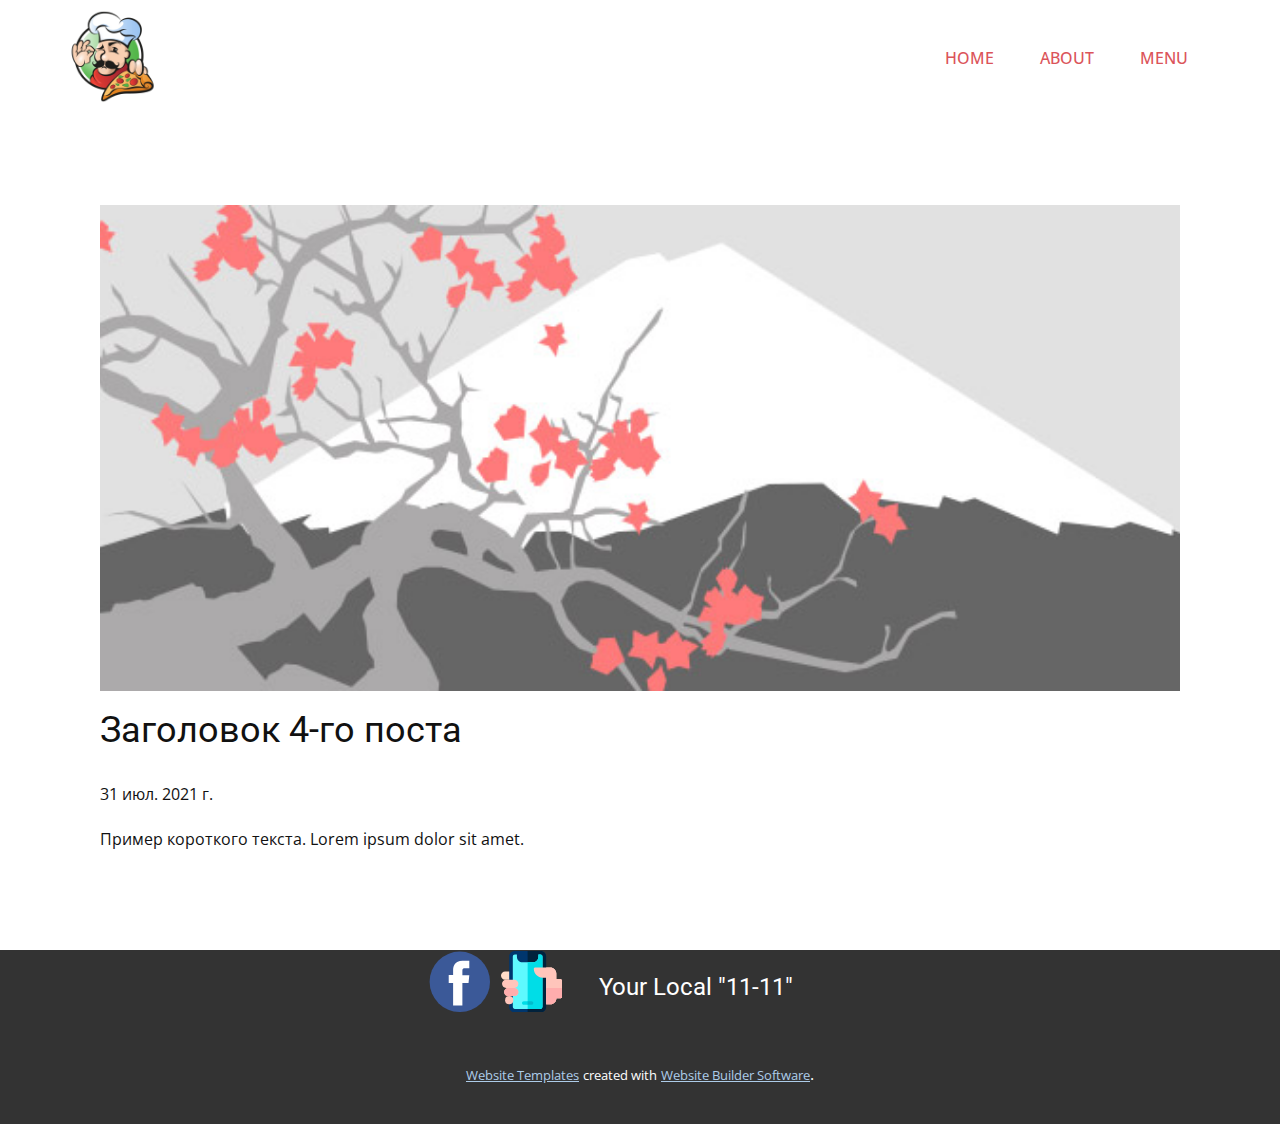
<file: blog/пост-3.html>
<!doctype html>
<html style="font-size: 16px;"><head>
    <meta name="viewport" content="width=device-width, initial-scale=1.0">
    <meta charset="utf-8">
    <meta name="keywords" content="Заголовок 1-го поста">
    <meta name="description" content="">
    <meta name="page_type" content="np-template-header-footer-from-plugin">
    <title>Заголовок 4-го поста</title>
    <link rel="stylesheet" href="../nicepage.css" media="screen">
<link rel="stylesheet" href="../Post-Template.css" media="screen">
    <script class="u-script" type="text/javascript" src="../jquery.js" defer=""></script>
    <script class="u-script" type="text/javascript" src="../nicepage.js" defer=""></script>
    <meta name="generator" content="Nicepage 3.21.3, nicepage.com">
    <link id="u-theme-google-font" rel="stylesheet" href="https://fonts.googleapis.com/css?family=Roboto:100,100i,300,300i,400,400i,500,500i,700,700i,900,900i|Open+Sans:300,300i,400,400i,600,600i,700,700i,800,800i">
    
    
    <script type="application/ld+json">{
		"@context": "http://schema.org",
		"@type": "Organization",
		"name": "",
		"logo": "images/6101433-0.png",
		"sameAs": [
				"https://www.facebook.com/PizzaPizzaCanada"
		]
}</script>
    <meta name="theme-color" content="#478ac9">
    <meta property="og:title" content="Post Template">
    <meta property="og:type" content="website">
  </head>
  <body class="u-body"><header class="u-clearfix u-header u-header" id="sec-ff9b"><div class="u-clearfix u-sheet u-sheet-1">
        <a href="#" class="u-image u-logo u-image-1" data-image-width="500" data-image-height="500" title="ввы">
          <img src="../images/6101433-0.png" class="u-logo-image u-logo-image-1">
        </a>
        <nav class="u-menu u-menu-dropdown u-offcanvas u-menu-1">
          <div class="menu-collapse" style="font-size: 1rem; letter-spacing: 0px; font-weight: 500;">
            <a class="u-button-style u-custom-active-border-color u-custom-active-color u-custom-border u-custom-border-color u-custom-borders u-custom-hover-border-color u-custom-hover-color u-custom-left-right-menu-spacing u-custom-padding-bottom u-custom-text-active-color u-custom-text-color u-custom-text-hover-color u-custom-top-bottom-menu-spacing u-nav-link u-text-active-palette-1-base u-text-hover-palette-2-base" href="#">
              <svg><use xmlns:xlink="http://www.w3.org/1999/xlink" xlink:href="#menu-hamburger"></use></svg>
              <svg version="1.1" xmlns="http://www.w3.org/2000/svg" xmlns:xlink="http://www.w3.org/1999/xlink"><defs><symbol id="menu-hamburger" viewBox="0 0 16 16" style="width: 16px; height: 16px;"><rect y="1" width="16" height="2"></rect><rect y="7" width="16" height="2"></rect><rect y="13" width="16" height="2"></rect>
</symbol>
</defs></svg>
            </a>
          </div>
          <div class="u-custom-menu u-nav-container">
            <ul class="u-nav u-spacing-2 u-unstyled u-nav-1"><li class="u-nav-item"><a class="u-active-grey-5 u-border-active-palette-1-base u-border-hover-palette-1-base u-button-style u-hover-grey-10 u-nav-link u-text-active-palette-3-base u-text-hover-palette-3-base u-text-palette-2-base" href="../HOME.html#carousel_fbe3" data-page-id="709608664" style="padding: 30px 22px;">HOME</a>
</li><li class="u-nav-item"><a class="u-active-grey-5 u-border-active-palette-1-base u-border-hover-palette-1-base u-button-style u-hover-grey-10 u-nav-link u-text-active-palette-3-base u-text-hover-palette-3-base u-text-palette-2-base" href="../HOME.html#carousel_2dcb" data-page-id="709608664" style="padding: 30px 22px;">ABOUT</a>
</li><li class="u-nav-item"><a class="u-active-grey-5 u-border-active-palette-1-base u-border-hover-palette-1-base u-button-style u-hover-grey-10 u-nav-link u-text-active-palette-3-base u-text-hover-palette-3-base u-text-palette-2-base" href="../HOME.html#carousel_2dea" data-page-id="709608664" style="padding: 30px 22px;">MENU</a>
</li></ul>
          </div>
          <div class="u-custom-menu u-nav-container-collapse">
            <div class="u-black u-container-style u-inner-container-layout u-opacity u-opacity-95 u-sidenav">
              <div class="u-sidenav-overflow">
                <div class="u-menu-close"></div>
                <ul class="u-align-center u-nav u-popupmenu-items u-unstyled u-nav-2"><li class="u-nav-item"><a class="u-button-style u-nav-link" href="../HOME.html#carousel_fbe3" data-page-id="709608664" style="padding: 30px 22px;">HOME</a>
</li><li class="u-nav-item"><a class="u-button-style u-nav-link" href="../HOME.html#carousel_2dcb" data-page-id="709608664" style="padding: 30px 22px;">ABOUT</a>
</li><li class="u-nav-item"><a class="u-button-style u-nav-link" href="../HOME.html#carousel_2dea" data-page-id="709608664" style="padding: 30px 22px;">MENU</a>
</li></ul>
              </div>
            </div>
            <div class="u-black u-menu-overlay u-opacity u-opacity-70"></div>
          </div>
        </nav>
      </div></header>
    <section class="u-align-center u-clearfix u-section-1" id="sec-0827">
      <div class="u-clearfix u-sheet u-valign-middle-md u-valign-middle-sm u-valign-middle-xs u-sheet-1"><!--post_details--><!--post_details_options_json--><!--{"source":""}--><!--/post_details_options_json--><!--blog_post-->
        <div class="u-container-style u-expanded-width u-post-details u-post-details-1">
          <div class="u-container-layout u-valign-middle u-container-layout-1"><!--blog_post_image-->
            <img alt="" class="u-blog-control u-expanded-width u-image u-image-default u-image-1" src="[data-uri]"><!--/blog_post_image--><!--blog_post_header-->
            <h2 class="u-blog-control u-text u-text-1">Заголовок 4-го поста</h2><!--/blog_post_header--><!--blog_post_metadata-->
            <div class="u-blog-control u-metadata u-metadata-1"><!--blog_post_metadata_date-->
              <span class="u-meta-date u-meta-icon">31 июл. 2021 г.</span><!--/blog_post_metadata_date--><!--blog_post_metadata_category-->
              <!--/blog_post_metadata_category--><!--blog_post_metadata_comments-->
              <!--/blog_post_metadata_comments-->
            </div><!--/blog_post_metadata--><!--blog_post_content-->
            <div class="u-align-justify u-blog-control u-post-content u-text u-text-2 fr-view">
  Пример короткого текста. Lorem ipsum dolor sit amet.
  </div><!--/blog_post_content-->
          </div>
        </div><!--/blog_post--><!--/post_details-->
      </div>
    </section>
    
    
    <footer class="u-clearfix u-footer u-grey-80" id="sec-ec77"><div class="u-clearfix u-sheet u-sheet-1">
        <div class="u-align-left u-social-icons u-spacing-10 u-social-icons-1">
          <a class="u-social-url" title="facebook" target="_blank" href="https://www.facebook.com/PizzaPizzaCanada"><span class="u-icon u-social-facebook u-social-icon u-icon-1"><svg class="u-svg-link" preserveAspectRatio="xMidYMin slice" viewBox="0 0 112 112" style=""><use xmlns:xlink="http://www.w3.org/1999/xlink" xlink:href="#svg-95ad"></use></svg><svg class="u-svg-content" viewBox="0 0 112 112" x="0" y="0" id="svg-95ad"><circle fill="currentColor" cx="56.1" cy="56.1" r="55"></circle><path fill="#FFFFFF" d="M73.5,31.6h-9.1c-1.4,0-3.6,0.8-3.6,3.9v8.5h12.6L72,58.3H60.8v40.8H43.9V58.3h-8V43.9h8v-9.2
            c0-6.7,3.1-17,17-17h12.5v13.9H73.5z"></path></svg></span>
          </a>
          <a class="u-social-url" target="_blank" title="Custom" href=""><span class="u-icon u-social-custom u-social-icon u-icon-2"><svg class="u-svg-link" preserveAspectRatio="xMidYMin slice" viewBox="0 0 512 512" style=""><use xmlns:xlink="http://www.w3.org/1999/xlink" xlink:href="#svg-5c07"></use></svg><svg class="u-svg-content" viewBox="0 0 512 512" id="svg-5c07"><g><path d="m460.8 256v-68.267c0-28.277-22.923-51.2-51.2-51.2h-124.932c-6.43 0-11.609 5.262-11.601 11.692.01 7.825 1.256 15.362 3.534 22.442h-241.792c-19.126 0-35.156 15.652-34.803 34.775.342 18.546 15.5 33.492 34.127 33.492h34.134v204.8h307.2 34.133c28.28 0 51.2-22.921 51.2-51.2h36.2c8.284 0 15-6.716 15-15v-106.534c0-8.284-6.716-15-15-15z" fill="#ffdcc8"></path><path d="m330.105 0h-216.476c-25.013 0-45.362 20.349-45.362 45.361v421.277c0 25.012 20.35 45.361 45.362 45.361h216.476c25.012 0 45.362-20.349 45.362-45.361v-421.277c0-25.012-20.35-45.361-45.362-45.361z" fill="#00366d"></path><path d="m375.467 466.639v-421.278c0-25.012-20.35-45.361-45.362-45.361h-108.238v512h108.238c25.012 0 45.362-20.349 45.362-45.361z" fill="#01223c"></path><path d="m328.333 30h-17.133v17.133c0 26.031-21.102 47.133-47.133 47.133h-84.4c-26.031 0-47.133-21.102-47.133-47.133v-17.133h-17.133c-9.447 0-17.134 7.686-17.134 17.133v417.733c0 9.447 7.687 17.133 17.134 17.133h212.932c9.447 0 17.134-7.686 17.134-17.133v-417.733c0-9.447-7.687-17.133-17.134-17.133z" fill="#5ff9fe"></path><path d="m345.467 464.867v-417.734c0-9.447-7.687-17.133-17.134-17.133h-17.133v17.133c0 26.031-21.102 47.133-47.133 47.133h-42.2v387.734h106.466c9.447 0 17.134-7.686 17.134-17.133z" fill="#00dde7"></path><circle cx="68.267" cy="409.6" fill="#ffc5bb" r="34.133"></circle><path d="m110.933 307.2c18.842 0 34.134-15.292 34.134-34.133s-15.292-34.133-34.134-34.133h-68.266c-18.842 0-34.133 15.292-34.133 34.133s15.291 34.133 34.133 34.133h17.067c-18.842 0-34.133 15.292-34.133 34.133s15.292 34.133 34.133 34.133h51.2c18.842 0 34.134-15.292 34.134-34.133s-15.293-34.133-34.135-34.133z" fill="#ffc5bb"></path><path d="m254 447.733h-64.267c-8.284 0-15-6.716-15-15s6.716-15 15-15h64.267c8.284 0 15 6.716 15 15s-6.716 15-15 15z" fill="#00dde7"></path><path d="m269 432.733c0-8.284-6.716-15-15-15h-32.133v30h32.133c8.284 0 15-6.715 15-15z" fill="#00bdcd"></path><path d="m460.8 234v-46.267c0-28.277-22.923-51.2-51.2-51.2h-124.932c-6.405 0-11.601 5.196-11.601 11.602 0 40.656 33.076 73.732 73.732 73.732h28.667v221.867h34.134c28.28 0 51.2-22.921 51.2-51.2h36.2c8.284 0 15-6.716 15-15v-128.534c0-8.284-6.716-15-15-15z" fill="#ffc5bb"></path><g fill="#ffadad"><path d="m110.933 307.2h-51.2c-18.842 0-34.133 15.292-34.133 34.133s15.292 34.133 34.133 34.133h51.2c18.842 0 34.134-15.292 34.134-34.133s-15.292-34.133-34.134-34.133z"></path><path d="m375.467 307.2v136.533h34.133c28.28 0 51.2-22.921 51.2-51.2h36.2c8.284 0 15-6.716 15-15v-70.333z"></path>
</g>
</g></svg></span>
          </a>
        </div>
        <h4 class="u-text u-text-default u-text-1">Your Local "11-11"</h4>
      </div></footer>
    <section class="u-backlink u-clearfix u-grey-80">
      <a class="u-link" href="https://nicepage.com/website-templates" target="_blank">
        <span>Website Templates</span>
      </a>
      <p class="u-text">
        <span>created with</span>
      </p>
      <a class="u-link" href="https://nicepage.com/" target="_blank">
        <span>Website Builder Software</span>
      </a>. 
    </section>
  
</body></html>
</file>
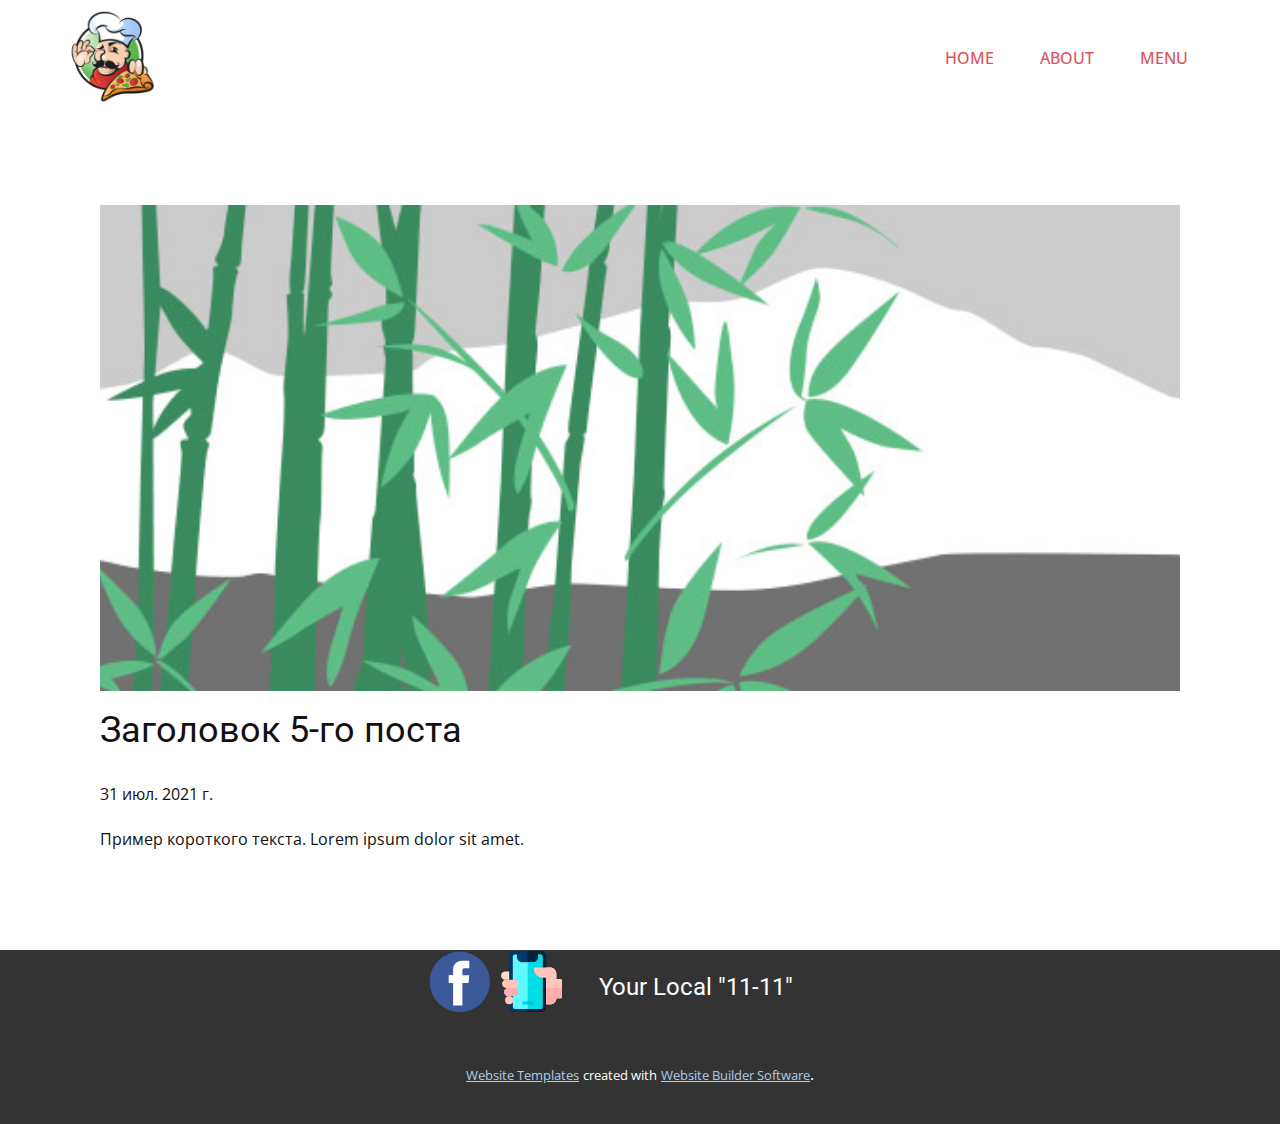
<file: blog/пост-4.html>
<!doctype html>
<html style="font-size: 16px;"><head>
    <meta name="viewport" content="width=device-width, initial-scale=1.0">
    <meta charset="utf-8">
    <meta name="keywords" content="Заголовок 1-го поста">
    <meta name="description" content="">
    <meta name="page_type" content="np-template-header-footer-from-plugin">
    <title>Заголовок 5-го поста</title>
    <link rel="stylesheet" href="../nicepage.css" media="screen">
<link rel="stylesheet" href="../Post-Template.css" media="screen">
    <script class="u-script" type="text/javascript" src="../jquery.js" defer=""></script>
    <script class="u-script" type="text/javascript" src="../nicepage.js" defer=""></script>
    <meta name="generator" content="Nicepage 3.21.3, nicepage.com">
    <link id="u-theme-google-font" rel="stylesheet" href="https://fonts.googleapis.com/css?family=Roboto:100,100i,300,300i,400,400i,500,500i,700,700i,900,900i|Open+Sans:300,300i,400,400i,600,600i,700,700i,800,800i">
    
    
    <script type="application/ld+json">{
		"@context": "http://schema.org",
		"@type": "Organization",
		"name": "",
		"logo": "images/6101433-0.png",
		"sameAs": [
				"https://www.facebook.com/PizzaPizzaCanada"
		]
}</script>
    <meta name="theme-color" content="#478ac9">
    <meta property="og:title" content="Post Template">
    <meta property="og:type" content="website">
  </head>
  <body class="u-body"><header class="u-clearfix u-header u-header" id="sec-ff9b"><div class="u-clearfix u-sheet u-sheet-1">
        <a href="#" class="u-image u-logo u-image-1" data-image-width="500" data-image-height="500" title="ввы">
          <img src="../images/6101433-0.png" class="u-logo-image u-logo-image-1">
        </a>
        <nav class="u-menu u-menu-dropdown u-offcanvas u-menu-1">
          <div class="menu-collapse" style="font-size: 1rem; letter-spacing: 0px; font-weight: 500;">
            <a class="u-button-style u-custom-active-border-color u-custom-active-color u-custom-border u-custom-border-color u-custom-borders u-custom-hover-border-color u-custom-hover-color u-custom-left-right-menu-spacing u-custom-padding-bottom u-custom-text-active-color u-custom-text-color u-custom-text-hover-color u-custom-top-bottom-menu-spacing u-nav-link u-text-active-palette-1-base u-text-hover-palette-2-base" href="#">
              <svg><use xmlns:xlink="http://www.w3.org/1999/xlink" xlink:href="#menu-hamburger"></use></svg>
              <svg version="1.1" xmlns="http://www.w3.org/2000/svg" xmlns:xlink="http://www.w3.org/1999/xlink"><defs><symbol id="menu-hamburger" viewBox="0 0 16 16" style="width: 16px; height: 16px;"><rect y="1" width="16" height="2"></rect><rect y="7" width="16" height="2"></rect><rect y="13" width="16" height="2"></rect>
</symbol>
</defs></svg>
            </a>
          </div>
          <div class="u-custom-menu u-nav-container">
            <ul class="u-nav u-spacing-2 u-unstyled u-nav-1"><li class="u-nav-item"><a class="u-active-grey-5 u-border-active-palette-1-base u-border-hover-palette-1-base u-button-style u-hover-grey-10 u-nav-link u-text-active-palette-3-base u-text-hover-palette-3-base u-text-palette-2-base" href="../HOME.html#carousel_fbe3" data-page-id="709608664" style="padding: 30px 22px;">HOME</a>
</li><li class="u-nav-item"><a class="u-active-grey-5 u-border-active-palette-1-base u-border-hover-palette-1-base u-button-style u-hover-grey-10 u-nav-link u-text-active-palette-3-base u-text-hover-palette-3-base u-text-palette-2-base" href="../HOME.html#carousel_2dcb" data-page-id="709608664" style="padding: 30px 22px;">ABOUT</a>
</li><li class="u-nav-item"><a class="u-active-grey-5 u-border-active-palette-1-base u-border-hover-palette-1-base u-button-style u-hover-grey-10 u-nav-link u-text-active-palette-3-base u-text-hover-palette-3-base u-text-palette-2-base" href="../HOME.html#carousel_2dea" data-page-id="709608664" style="padding: 30px 22px;">MENU</a>
</li></ul>
          </div>
          <div class="u-custom-menu u-nav-container-collapse">
            <div class="u-black u-container-style u-inner-container-layout u-opacity u-opacity-95 u-sidenav">
              <div class="u-sidenav-overflow">
                <div class="u-menu-close"></div>
                <ul class="u-align-center u-nav u-popupmenu-items u-unstyled u-nav-2"><li class="u-nav-item"><a class="u-button-style u-nav-link" href="../HOME.html#carousel_fbe3" data-page-id="709608664" style="padding: 30px 22px;">HOME</a>
</li><li class="u-nav-item"><a class="u-button-style u-nav-link" href="../HOME.html#carousel_2dcb" data-page-id="709608664" style="padding: 30px 22px;">ABOUT</a>
</li><li class="u-nav-item"><a class="u-button-style u-nav-link" href="../HOME.html#carousel_2dea" data-page-id="709608664" style="padding: 30px 22px;">MENU</a>
</li></ul>
              </div>
            </div>
            <div class="u-black u-menu-overlay u-opacity u-opacity-70"></div>
          </div>
        </nav>
      </div></header>
    <section class="u-align-center u-clearfix u-section-1" id="sec-0827">
      <div class="u-clearfix u-sheet u-valign-middle-md u-valign-middle-sm u-valign-middle-xs u-sheet-1"><!--post_details--><!--post_details_options_json--><!--{"source":""}--><!--/post_details_options_json--><!--blog_post-->
        <div class="u-container-style u-expanded-width u-post-details u-post-details-1">
          <div class="u-container-layout u-valign-middle u-container-layout-1"><!--blog_post_image-->
            <img alt="" class="u-blog-control u-expanded-width u-image u-image-default u-image-1" src="[data-uri]"><!--/blog_post_image--><!--blog_post_header-->
            <h2 class="u-blog-control u-text u-text-1">Заголовок 5-го поста</h2><!--/blog_post_header--><!--blog_post_metadata-->
            <div class="u-blog-control u-metadata u-metadata-1"><!--blog_post_metadata_date-->
              <span class="u-meta-date u-meta-icon">31 июл. 2021 г.</span><!--/blog_post_metadata_date--><!--blog_post_metadata_category-->
              <!--/blog_post_metadata_category--><!--blog_post_metadata_comments-->
              <!--/blog_post_metadata_comments-->
            </div><!--/blog_post_metadata--><!--blog_post_content-->
            <div class="u-align-justify u-blog-control u-post-content u-text u-text-2 fr-view">
  Пример короткого текста. Lorem ipsum dolor sit amet.
  </div><!--/blog_post_content-->
          </div>
        </div><!--/blog_post--><!--/post_details-->
      </div>
    </section>
    
    
    <footer class="u-clearfix u-footer u-grey-80" id="sec-ec77"><div class="u-clearfix u-sheet u-sheet-1">
        <div class="u-align-left u-social-icons u-spacing-10 u-social-icons-1">
          <a class="u-social-url" title="facebook" target="_blank" href="https://www.facebook.com/PizzaPizzaCanada"><span class="u-icon u-social-facebook u-social-icon u-icon-1"><svg class="u-svg-link" preserveAspectRatio="xMidYMin slice" viewBox="0 0 112 112" style=""><use xmlns:xlink="http://www.w3.org/1999/xlink" xlink:href="#svg-95ad"></use></svg><svg class="u-svg-content" viewBox="0 0 112 112" x="0" y="0" id="svg-95ad"><circle fill="currentColor" cx="56.1" cy="56.1" r="55"></circle><path fill="#FFFFFF" d="M73.5,31.6h-9.1c-1.4,0-3.6,0.8-3.6,3.9v8.5h12.6L72,58.3H60.8v40.8H43.9V58.3h-8V43.9h8v-9.2
            c0-6.7,3.1-17,17-17h12.5v13.9H73.5z"></path></svg></span>
          </a>
          <a class="u-social-url" target="_blank" title="Custom" href=""><span class="u-icon u-social-custom u-social-icon u-icon-2"><svg class="u-svg-link" preserveAspectRatio="xMidYMin slice" viewBox="0 0 512 512" style=""><use xmlns:xlink="http://www.w3.org/1999/xlink" xlink:href="#svg-5c07"></use></svg><svg class="u-svg-content" viewBox="0 0 512 512" id="svg-5c07"><g><path d="m460.8 256v-68.267c0-28.277-22.923-51.2-51.2-51.2h-124.932c-6.43 0-11.609 5.262-11.601 11.692.01 7.825 1.256 15.362 3.534 22.442h-241.792c-19.126 0-35.156 15.652-34.803 34.775.342 18.546 15.5 33.492 34.127 33.492h34.134v204.8h307.2 34.133c28.28 0 51.2-22.921 51.2-51.2h36.2c8.284 0 15-6.716 15-15v-106.534c0-8.284-6.716-15-15-15z" fill="#ffdcc8"></path><path d="m330.105 0h-216.476c-25.013 0-45.362 20.349-45.362 45.361v421.277c0 25.012 20.35 45.361 45.362 45.361h216.476c25.012 0 45.362-20.349 45.362-45.361v-421.277c0-25.012-20.35-45.361-45.362-45.361z" fill="#00366d"></path><path d="m375.467 466.639v-421.278c0-25.012-20.35-45.361-45.362-45.361h-108.238v512h108.238c25.012 0 45.362-20.349 45.362-45.361z" fill="#01223c"></path><path d="m328.333 30h-17.133v17.133c0 26.031-21.102 47.133-47.133 47.133h-84.4c-26.031 0-47.133-21.102-47.133-47.133v-17.133h-17.133c-9.447 0-17.134 7.686-17.134 17.133v417.733c0 9.447 7.687 17.133 17.134 17.133h212.932c9.447 0 17.134-7.686 17.134-17.133v-417.733c0-9.447-7.687-17.133-17.134-17.133z" fill="#5ff9fe"></path><path d="m345.467 464.867v-417.734c0-9.447-7.687-17.133-17.134-17.133h-17.133v17.133c0 26.031-21.102 47.133-47.133 47.133h-42.2v387.734h106.466c9.447 0 17.134-7.686 17.134-17.133z" fill="#00dde7"></path><circle cx="68.267" cy="409.6" fill="#ffc5bb" r="34.133"></circle><path d="m110.933 307.2c18.842 0 34.134-15.292 34.134-34.133s-15.292-34.133-34.134-34.133h-68.266c-18.842 0-34.133 15.292-34.133 34.133s15.291 34.133 34.133 34.133h17.067c-18.842 0-34.133 15.292-34.133 34.133s15.292 34.133 34.133 34.133h51.2c18.842 0 34.134-15.292 34.134-34.133s-15.293-34.133-34.135-34.133z" fill="#ffc5bb"></path><path d="m254 447.733h-64.267c-8.284 0-15-6.716-15-15s6.716-15 15-15h64.267c8.284 0 15 6.716 15 15s-6.716 15-15 15z" fill="#00dde7"></path><path d="m269 432.733c0-8.284-6.716-15-15-15h-32.133v30h32.133c8.284 0 15-6.715 15-15z" fill="#00bdcd"></path><path d="m460.8 234v-46.267c0-28.277-22.923-51.2-51.2-51.2h-124.932c-6.405 0-11.601 5.196-11.601 11.602 0 40.656 33.076 73.732 73.732 73.732h28.667v221.867h34.134c28.28 0 51.2-22.921 51.2-51.2h36.2c8.284 0 15-6.716 15-15v-128.534c0-8.284-6.716-15-15-15z" fill="#ffc5bb"></path><g fill="#ffadad"><path d="m110.933 307.2h-51.2c-18.842 0-34.133 15.292-34.133 34.133s15.292 34.133 34.133 34.133h51.2c18.842 0 34.134-15.292 34.134-34.133s-15.292-34.133-34.134-34.133z"></path><path d="m375.467 307.2v136.533h34.133c28.28 0 51.2-22.921 51.2-51.2h36.2c8.284 0 15-6.716 15-15v-70.333z"></path>
</g>
</g></svg></span>
          </a>
        </div>
        <h4 class="u-text u-text-default u-text-1">Your Local "11-11"</h4>
      </div></footer>
    <section class="u-backlink u-clearfix u-grey-80">
      <a class="u-link" href="https://nicepage.com/website-templates" target="_blank">
        <span>Website Templates</span>
      </a>
      <p class="u-text">
        <span>created with</span>
      </p>
      <a class="u-link" href="https://nicepage.com/" target="_blank">
        <span>Website Builder Software</span>
      </a>. 
    </section>
  
</body></html>
</file>
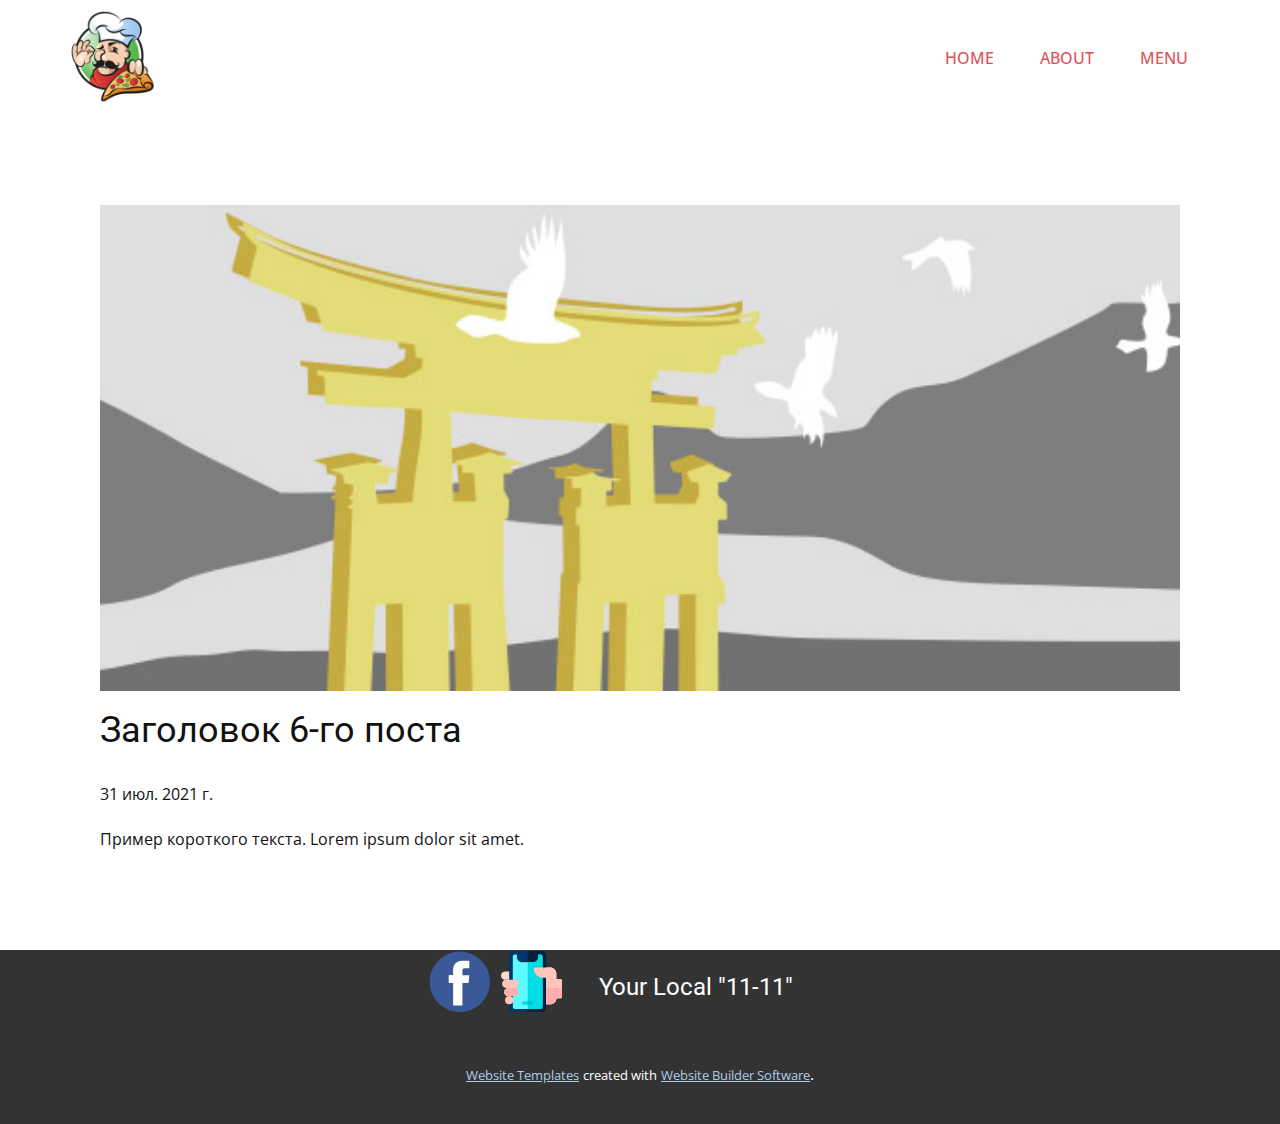
<file: blog/пост-5.html>
<!doctype html>
<html style="font-size: 16px;"><head>
    <meta name="viewport" content="width=device-width, initial-scale=1.0">
    <meta charset="utf-8">
    <meta name="keywords" content="Заголовок 1-го поста">
    <meta name="description" content="">
    <meta name="page_type" content="np-template-header-footer-from-plugin">
    <title>Заголовок 6-го поста</title>
    <link rel="stylesheet" href="../nicepage.css" media="screen">
<link rel="stylesheet" href="../Post-Template.css" media="screen">
    <script class="u-script" type="text/javascript" src="../jquery.js" defer=""></script>
    <script class="u-script" type="text/javascript" src="../nicepage.js" defer=""></script>
    <meta name="generator" content="Nicepage 3.21.3, nicepage.com">
    <link id="u-theme-google-font" rel="stylesheet" href="https://fonts.googleapis.com/css?family=Roboto:100,100i,300,300i,400,400i,500,500i,700,700i,900,900i|Open+Sans:300,300i,400,400i,600,600i,700,700i,800,800i">
    
    
    <script type="application/ld+json">{
		"@context": "http://schema.org",
		"@type": "Organization",
		"name": "",
		"logo": "images/6101433-0.png",
		"sameAs": [
				"https://www.facebook.com/PizzaPizzaCanada"
		]
}</script>
    <meta name="theme-color" content="#478ac9">
    <meta property="og:title" content="Post Template">
    <meta property="og:type" content="website">
  </head>
  <body class="u-body"><header class="u-clearfix u-header u-header" id="sec-ff9b"><div class="u-clearfix u-sheet u-sheet-1">
        <a href="#" class="u-image u-logo u-image-1" data-image-width="500" data-image-height="500" title="ввы">
          <img src="../images/6101433-0.png" class="u-logo-image u-logo-image-1">
        </a>
        <nav class="u-menu u-menu-dropdown u-offcanvas u-menu-1">
          <div class="menu-collapse" style="font-size: 1rem; letter-spacing: 0px; font-weight: 500;">
            <a class="u-button-style u-custom-active-border-color u-custom-active-color u-custom-border u-custom-border-color u-custom-borders u-custom-hover-border-color u-custom-hover-color u-custom-left-right-menu-spacing u-custom-padding-bottom u-custom-text-active-color u-custom-text-color u-custom-text-hover-color u-custom-top-bottom-menu-spacing u-nav-link u-text-active-palette-1-base u-text-hover-palette-2-base" href="#">
              <svg><use xmlns:xlink="http://www.w3.org/1999/xlink" xlink:href="#menu-hamburger"></use></svg>
              <svg version="1.1" xmlns="http://www.w3.org/2000/svg" xmlns:xlink="http://www.w3.org/1999/xlink"><defs><symbol id="menu-hamburger" viewBox="0 0 16 16" style="width: 16px; height: 16px;"><rect y="1" width="16" height="2"></rect><rect y="7" width="16" height="2"></rect><rect y="13" width="16" height="2"></rect>
</symbol>
</defs></svg>
            </a>
          </div>
          <div class="u-custom-menu u-nav-container">
            <ul class="u-nav u-spacing-2 u-unstyled u-nav-1"><li class="u-nav-item"><a class="u-active-grey-5 u-border-active-palette-1-base u-border-hover-palette-1-base u-button-style u-hover-grey-10 u-nav-link u-text-active-palette-3-base u-text-hover-palette-3-base u-text-palette-2-base" href="../HOME.html#carousel_fbe3" data-page-id="709608664" style="padding: 30px 22px;">HOME</a>
</li><li class="u-nav-item"><a class="u-active-grey-5 u-border-active-palette-1-base u-border-hover-palette-1-base u-button-style u-hover-grey-10 u-nav-link u-text-active-palette-3-base u-text-hover-palette-3-base u-text-palette-2-base" href="../HOME.html#carousel_2dcb" data-page-id="709608664" style="padding: 30px 22px;">ABOUT</a>
</li><li class="u-nav-item"><a class="u-active-grey-5 u-border-active-palette-1-base u-border-hover-palette-1-base u-button-style u-hover-grey-10 u-nav-link u-text-active-palette-3-base u-text-hover-palette-3-base u-text-palette-2-base" href="../HOME.html#carousel_2dea" data-page-id="709608664" style="padding: 30px 22px;">MENU</a>
</li></ul>
          </div>
          <div class="u-custom-menu u-nav-container-collapse">
            <div class="u-black u-container-style u-inner-container-layout u-opacity u-opacity-95 u-sidenav">
              <div class="u-sidenav-overflow">
                <div class="u-menu-close"></div>
                <ul class="u-align-center u-nav u-popupmenu-items u-unstyled u-nav-2"><li class="u-nav-item"><a class="u-button-style u-nav-link" href="../HOME.html#carousel_fbe3" data-page-id="709608664" style="padding: 30px 22px;">HOME</a>
</li><li class="u-nav-item"><a class="u-button-style u-nav-link" href="../HOME.html#carousel_2dcb" data-page-id="709608664" style="padding: 30px 22px;">ABOUT</a>
</li><li class="u-nav-item"><a class="u-button-style u-nav-link" href="../HOME.html#carousel_2dea" data-page-id="709608664" style="padding: 30px 22px;">MENU</a>
</li></ul>
              </div>
            </div>
            <div class="u-black u-menu-overlay u-opacity u-opacity-70"></div>
          </div>
        </nav>
      </div></header>
    <section class="u-align-center u-clearfix u-section-1" id="sec-0827">
      <div class="u-clearfix u-sheet u-valign-middle-md u-valign-middle-sm u-valign-middle-xs u-sheet-1"><!--post_details--><!--post_details_options_json--><!--{"source":""}--><!--/post_details_options_json--><!--blog_post-->
        <div class="u-container-style u-expanded-width u-post-details u-post-details-1">
          <div class="u-container-layout u-valign-middle u-container-layout-1"><!--blog_post_image-->
            <img alt="" class="u-blog-control u-expanded-width u-image u-image-default u-image-1" src="[data-uri]"><!--/blog_post_image--><!--blog_post_header-->
            <h2 class="u-blog-control u-text u-text-1">Заголовок 6-го поста</h2><!--/blog_post_header--><!--blog_post_metadata-->
            <div class="u-blog-control u-metadata u-metadata-1"><!--blog_post_metadata_date-->
              <span class="u-meta-date u-meta-icon">31 июл. 2021 г.</span><!--/blog_post_metadata_date--><!--blog_post_metadata_category-->
              <!--/blog_post_metadata_category--><!--blog_post_metadata_comments-->
              <!--/blog_post_metadata_comments-->
            </div><!--/blog_post_metadata--><!--blog_post_content-->
            <div class="u-align-justify u-blog-control u-post-content u-text u-text-2 fr-view">
  Пример короткого текста. Lorem ipsum dolor sit amet.
  </div><!--/blog_post_content-->
          </div>
        </div><!--/blog_post--><!--/post_details-->
      </div>
    </section>
    
    
    <footer class="u-clearfix u-footer u-grey-80" id="sec-ec77"><div class="u-clearfix u-sheet u-sheet-1">
        <div class="u-align-left u-social-icons u-spacing-10 u-social-icons-1">
          <a class="u-social-url" title="facebook" target="_blank" href="https://www.facebook.com/PizzaPizzaCanada"><span class="u-icon u-social-facebook u-social-icon u-icon-1"><svg class="u-svg-link" preserveAspectRatio="xMidYMin slice" viewBox="0 0 112 112" style=""><use xmlns:xlink="http://www.w3.org/1999/xlink" xlink:href="#svg-95ad"></use></svg><svg class="u-svg-content" viewBox="0 0 112 112" x="0" y="0" id="svg-95ad"><circle fill="currentColor" cx="56.1" cy="56.1" r="55"></circle><path fill="#FFFFFF" d="M73.5,31.6h-9.1c-1.4,0-3.6,0.8-3.6,3.9v8.5h12.6L72,58.3H60.8v40.8H43.9V58.3h-8V43.9h8v-9.2
            c0-6.7,3.1-17,17-17h12.5v13.9H73.5z"></path></svg></span>
          </a>
          <a class="u-social-url" target="_blank" title="Custom" href=""><span class="u-icon u-social-custom u-social-icon u-icon-2"><svg class="u-svg-link" preserveAspectRatio="xMidYMin slice" viewBox="0 0 512 512" style=""><use xmlns:xlink="http://www.w3.org/1999/xlink" xlink:href="#svg-5c07"></use></svg><svg class="u-svg-content" viewBox="0 0 512 512" id="svg-5c07"><g><path d="m460.8 256v-68.267c0-28.277-22.923-51.2-51.2-51.2h-124.932c-6.43 0-11.609 5.262-11.601 11.692.01 7.825 1.256 15.362 3.534 22.442h-241.792c-19.126 0-35.156 15.652-34.803 34.775.342 18.546 15.5 33.492 34.127 33.492h34.134v204.8h307.2 34.133c28.28 0 51.2-22.921 51.2-51.2h36.2c8.284 0 15-6.716 15-15v-106.534c0-8.284-6.716-15-15-15z" fill="#ffdcc8"></path><path d="m330.105 0h-216.476c-25.013 0-45.362 20.349-45.362 45.361v421.277c0 25.012 20.35 45.361 45.362 45.361h216.476c25.012 0 45.362-20.349 45.362-45.361v-421.277c0-25.012-20.35-45.361-45.362-45.361z" fill="#00366d"></path><path d="m375.467 466.639v-421.278c0-25.012-20.35-45.361-45.362-45.361h-108.238v512h108.238c25.012 0 45.362-20.349 45.362-45.361z" fill="#01223c"></path><path d="m328.333 30h-17.133v17.133c0 26.031-21.102 47.133-47.133 47.133h-84.4c-26.031 0-47.133-21.102-47.133-47.133v-17.133h-17.133c-9.447 0-17.134 7.686-17.134 17.133v417.733c0 9.447 7.687 17.133 17.134 17.133h212.932c9.447 0 17.134-7.686 17.134-17.133v-417.733c0-9.447-7.687-17.133-17.134-17.133z" fill="#5ff9fe"></path><path d="m345.467 464.867v-417.734c0-9.447-7.687-17.133-17.134-17.133h-17.133v17.133c0 26.031-21.102 47.133-47.133 47.133h-42.2v387.734h106.466c9.447 0 17.134-7.686 17.134-17.133z" fill="#00dde7"></path><circle cx="68.267" cy="409.6" fill="#ffc5bb" r="34.133"></circle><path d="m110.933 307.2c18.842 0 34.134-15.292 34.134-34.133s-15.292-34.133-34.134-34.133h-68.266c-18.842 0-34.133 15.292-34.133 34.133s15.291 34.133 34.133 34.133h17.067c-18.842 0-34.133 15.292-34.133 34.133s15.292 34.133 34.133 34.133h51.2c18.842 0 34.134-15.292 34.134-34.133s-15.293-34.133-34.135-34.133z" fill="#ffc5bb"></path><path d="m254 447.733h-64.267c-8.284 0-15-6.716-15-15s6.716-15 15-15h64.267c8.284 0 15 6.716 15 15s-6.716 15-15 15z" fill="#00dde7"></path><path d="m269 432.733c0-8.284-6.716-15-15-15h-32.133v30h32.133c8.284 0 15-6.715 15-15z" fill="#00bdcd"></path><path d="m460.8 234v-46.267c0-28.277-22.923-51.2-51.2-51.2h-124.932c-6.405 0-11.601 5.196-11.601 11.602 0 40.656 33.076 73.732 73.732 73.732h28.667v221.867h34.134c28.28 0 51.2-22.921 51.2-51.2h36.2c8.284 0 15-6.716 15-15v-128.534c0-8.284-6.716-15-15-15z" fill="#ffc5bb"></path><g fill="#ffadad"><path d="m110.933 307.2h-51.2c-18.842 0-34.133 15.292-34.133 34.133s15.292 34.133 34.133 34.133h51.2c18.842 0 34.134-15.292 34.134-34.133s-15.292-34.133-34.134-34.133z"></path><path d="m375.467 307.2v136.533h34.133c28.28 0 51.2-22.921 51.2-51.2h36.2c8.284 0 15-6.716 15-15v-70.333z"></path>
</g>
</g></svg></span>
          </a>
        </div>
        <h4 class="u-text u-text-default u-text-1">Your Local "11-11"</h4>
      </div></footer>
    <section class="u-backlink u-clearfix u-grey-80">
      <a class="u-link" href="https://nicepage.com/website-templates" target="_blank">
        <span>Website Templates</span>
      </a>
      <p class="u-text">
        <span>created with</span>
      </p>
      <a class="u-link" href="https://nicepage.com/" target="_blank">
        <span>Website Builder Software</span>
      </a>. 
    </section>
  
</body></html>
</file>
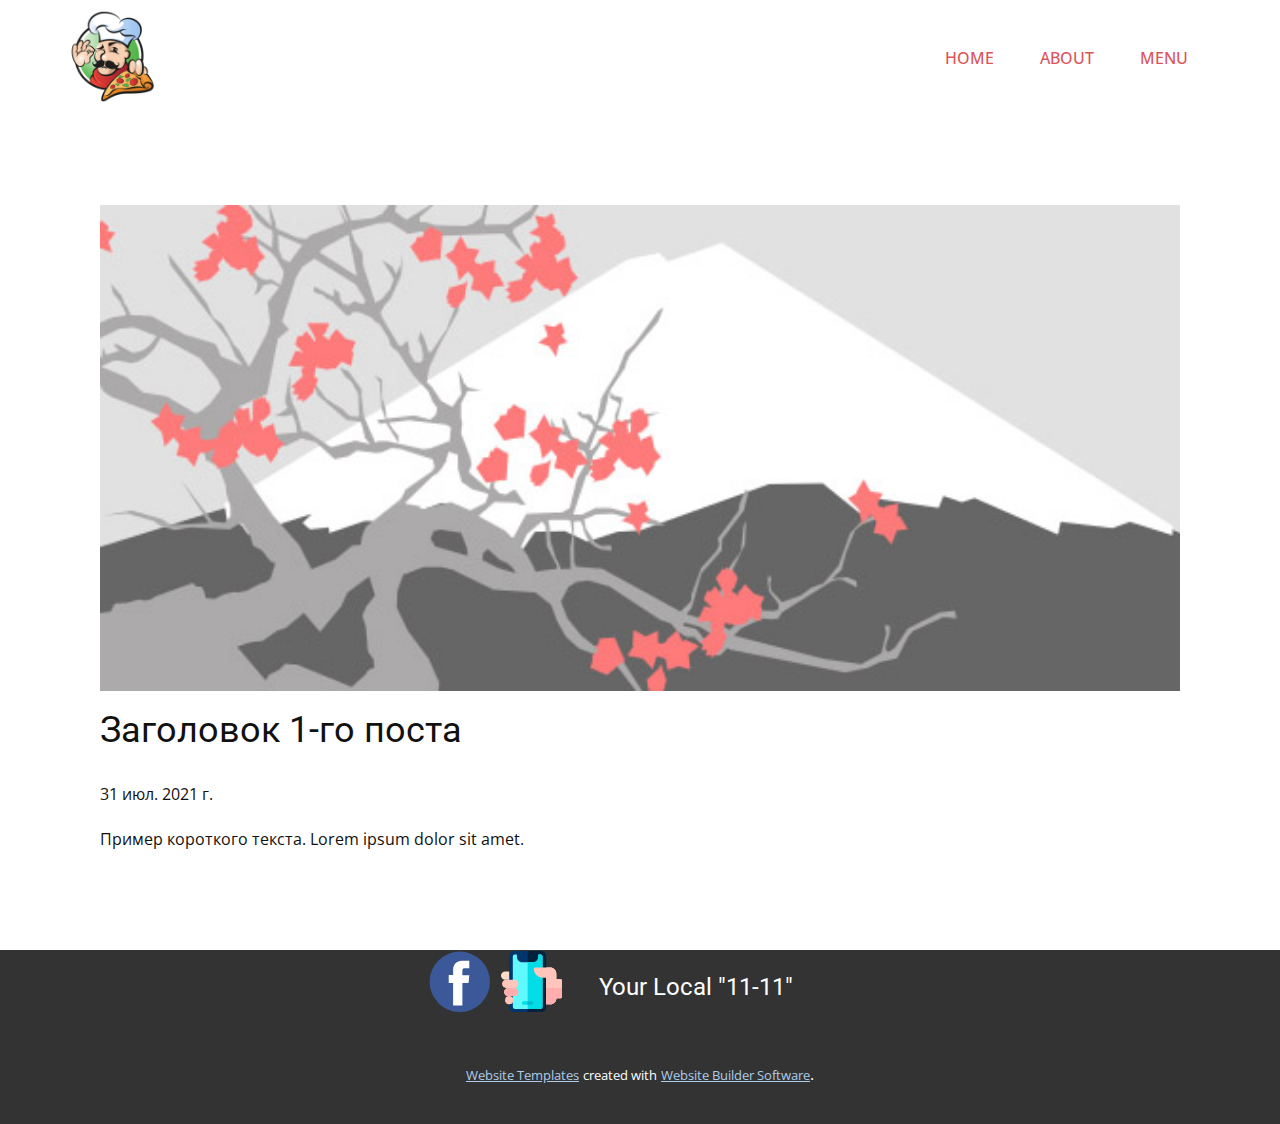
<file: blog/пост.html>
<!doctype html>
<html style="font-size: 16px;"><head>
    <meta name="viewport" content="width=device-width, initial-scale=1.0">
    <meta charset="utf-8">
    <meta name="keywords" content="Заголовок 1-го поста">
    <meta name="description" content="">
    <meta name="page_type" content="np-template-header-footer-from-plugin">
    <title>Заголовок 1-го поста</title>
    <link rel="stylesheet" href="../nicepage.css" media="screen">
<link rel="stylesheet" href="../Post-Template.css" media="screen">
    <script class="u-script" type="text/javascript" src="../jquery.js" defer=""></script>
    <script class="u-script" type="text/javascript" src="../nicepage.js" defer=""></script>
    <meta name="generator" content="Nicepage 3.21.3, nicepage.com">
    <link id="u-theme-google-font" rel="stylesheet" href="https://fonts.googleapis.com/css?family=Roboto:100,100i,300,300i,400,400i,500,500i,700,700i,900,900i|Open+Sans:300,300i,400,400i,600,600i,700,700i,800,800i">
    
    
    <script type="application/ld+json">{
		"@context": "http://schema.org",
		"@type": "Organization",
		"name": "",
		"logo": "images/6101433-0.png",
		"sameAs": [
				"https://www.facebook.com/PizzaPizzaCanada"
		]
}</script>
    <meta name="theme-color" content="#478ac9">
    <meta property="og:title" content="Post Template">
    <meta property="og:type" content="website">
  </head>
  <body class="u-body"><header class="u-clearfix u-header u-header" id="sec-ff9b"><div class="u-clearfix u-sheet u-sheet-1">
        <a href="#" class="u-image u-logo u-image-1" data-image-width="500" data-image-height="500" title="ввы">
          <img src="../images/6101433-0.png" class="u-logo-image u-logo-image-1">
        </a>
        <nav class="u-menu u-menu-dropdown u-offcanvas u-menu-1">
          <div class="menu-collapse" style="font-size: 1rem; letter-spacing: 0px; font-weight: 500;">
            <a class="u-button-style u-custom-active-border-color u-custom-active-color u-custom-border u-custom-border-color u-custom-borders u-custom-hover-border-color u-custom-hover-color u-custom-left-right-menu-spacing u-custom-padding-bottom u-custom-text-active-color u-custom-text-color u-custom-text-hover-color u-custom-top-bottom-menu-spacing u-nav-link u-text-active-palette-1-base u-text-hover-palette-2-base" href="#">
              <svg><use xmlns:xlink="http://www.w3.org/1999/xlink" xlink:href="#menu-hamburger"></use></svg>
              <svg version="1.1" xmlns="http://www.w3.org/2000/svg" xmlns:xlink="http://www.w3.org/1999/xlink"><defs><symbol id="menu-hamburger" viewBox="0 0 16 16" style="width: 16px; height: 16px;"><rect y="1" width="16" height="2"></rect><rect y="7" width="16" height="2"></rect><rect y="13" width="16" height="2"></rect>
</symbol>
</defs></svg>
            </a>
          </div>
          <div class="u-custom-menu u-nav-container">
            <ul class="u-nav u-spacing-2 u-unstyled u-nav-1"><li class="u-nav-item"><a class="u-active-grey-5 u-border-active-palette-1-base u-border-hover-palette-1-base u-button-style u-hover-grey-10 u-nav-link u-text-active-palette-3-base u-text-hover-palette-3-base u-text-palette-2-base" href="../HOME.html#carousel_fbe3" data-page-id="709608664" style="padding: 30px 22px;">HOME</a>
</li><li class="u-nav-item"><a class="u-active-grey-5 u-border-active-palette-1-base u-border-hover-palette-1-base u-button-style u-hover-grey-10 u-nav-link u-text-active-palette-3-base u-text-hover-palette-3-base u-text-palette-2-base" href="../HOME.html#carousel_2dcb" data-page-id="709608664" style="padding: 30px 22px;">ABOUT</a>
</li><li class="u-nav-item"><a class="u-active-grey-5 u-border-active-palette-1-base u-border-hover-palette-1-base u-button-style u-hover-grey-10 u-nav-link u-text-active-palette-3-base u-text-hover-palette-3-base u-text-palette-2-base" href="../HOME.html#carousel_2dea" data-page-id="709608664" style="padding: 30px 22px;">MENU</a>
</li></ul>
          </div>
          <div class="u-custom-menu u-nav-container-collapse">
            <div class="u-black u-container-style u-inner-container-layout u-opacity u-opacity-95 u-sidenav">
              <div class="u-sidenav-overflow">
                <div class="u-menu-close"></div>
                <ul class="u-align-center u-nav u-popupmenu-items u-unstyled u-nav-2"><li class="u-nav-item"><a class="u-button-style u-nav-link" href="../HOME.html#carousel_fbe3" data-page-id="709608664" style="padding: 30px 22px;">HOME</a>
</li><li class="u-nav-item"><a class="u-button-style u-nav-link" href="../HOME.html#carousel_2dcb" data-page-id="709608664" style="padding: 30px 22px;">ABOUT</a>
</li><li class="u-nav-item"><a class="u-button-style u-nav-link" href="../HOME.html#carousel_2dea" data-page-id="709608664" style="padding: 30px 22px;">MENU</a>
</li></ul>
              </div>
            </div>
            <div class="u-black u-menu-overlay u-opacity u-opacity-70"></div>
          </div>
        </nav>
      </div></header>
    <section class="u-align-center u-clearfix u-section-1" id="sec-0827">
      <div class="u-clearfix u-sheet u-valign-middle-md u-valign-middle-sm u-valign-middle-xs u-sheet-1"><!--post_details--><!--post_details_options_json--><!--{"source":""}--><!--/post_details_options_json--><!--blog_post-->
        <div class="u-container-style u-expanded-width u-post-details u-post-details-1">
          <div class="u-container-layout u-valign-middle u-container-layout-1"><!--blog_post_image-->
            <img alt="" class="u-blog-control u-expanded-width u-image u-image-default u-image-1" src="[data-uri]"><!--/blog_post_image--><!--blog_post_header-->
            <h2 class="u-blog-control u-text u-text-1">Заголовок 1-го поста</h2><!--/blog_post_header--><!--blog_post_metadata-->
            <div class="u-blog-control u-metadata u-metadata-1"><!--blog_post_metadata_date-->
              <span class="u-meta-date u-meta-icon">31 июл. 2021 г.</span><!--/blog_post_metadata_date--><!--blog_post_metadata_category-->
              <!--/blog_post_metadata_category--><!--blog_post_metadata_comments-->
              <!--/blog_post_metadata_comments-->
            </div><!--/blog_post_metadata--><!--blog_post_content-->
            <div class="u-align-justify u-blog-control u-post-content u-text u-text-2 fr-view">
  Пример короткого текста. Lorem ipsum dolor sit amet.
  </div><!--/blog_post_content-->
          </div>
        </div><!--/blog_post--><!--/post_details-->
      </div>
    </section>
    
    
    <footer class="u-clearfix u-footer u-grey-80" id="sec-ec77"><div class="u-clearfix u-sheet u-sheet-1">
        <div class="u-align-left u-social-icons u-spacing-10 u-social-icons-1">
          <a class="u-social-url" title="facebook" target="_blank" href="https://www.facebook.com/PizzaPizzaCanada"><span class="u-icon u-social-facebook u-social-icon u-icon-1"><svg class="u-svg-link" preserveAspectRatio="xMidYMin slice" viewBox="0 0 112 112" style=""><use xmlns:xlink="http://www.w3.org/1999/xlink" xlink:href="#svg-95ad"></use></svg><svg class="u-svg-content" viewBox="0 0 112 112" x="0" y="0" id="svg-95ad"><circle fill="currentColor" cx="56.1" cy="56.1" r="55"></circle><path fill="#FFFFFF" d="M73.5,31.6h-9.1c-1.4,0-3.6,0.8-3.6,3.9v8.5h12.6L72,58.3H60.8v40.8H43.9V58.3h-8V43.9h8v-9.2
            c0-6.7,3.1-17,17-17h12.5v13.9H73.5z"></path></svg></span>
          </a>
          <a class="u-social-url" target="_blank" title="Custom" href=""><span class="u-icon u-social-custom u-social-icon u-icon-2"><svg class="u-svg-link" preserveAspectRatio="xMidYMin slice" viewBox="0 0 512 512" style=""><use xmlns:xlink="http://www.w3.org/1999/xlink" xlink:href="#svg-5c07"></use></svg><svg class="u-svg-content" viewBox="0 0 512 512" id="svg-5c07"><g><path d="m460.8 256v-68.267c0-28.277-22.923-51.2-51.2-51.2h-124.932c-6.43 0-11.609 5.262-11.601 11.692.01 7.825 1.256 15.362 3.534 22.442h-241.792c-19.126 0-35.156 15.652-34.803 34.775.342 18.546 15.5 33.492 34.127 33.492h34.134v204.8h307.2 34.133c28.28 0 51.2-22.921 51.2-51.2h36.2c8.284 0 15-6.716 15-15v-106.534c0-8.284-6.716-15-15-15z" fill="#ffdcc8"></path><path d="m330.105 0h-216.476c-25.013 0-45.362 20.349-45.362 45.361v421.277c0 25.012 20.35 45.361 45.362 45.361h216.476c25.012 0 45.362-20.349 45.362-45.361v-421.277c0-25.012-20.35-45.361-45.362-45.361z" fill="#00366d"></path><path d="m375.467 466.639v-421.278c0-25.012-20.35-45.361-45.362-45.361h-108.238v512h108.238c25.012 0 45.362-20.349 45.362-45.361z" fill="#01223c"></path><path d="m328.333 30h-17.133v17.133c0 26.031-21.102 47.133-47.133 47.133h-84.4c-26.031 0-47.133-21.102-47.133-47.133v-17.133h-17.133c-9.447 0-17.134 7.686-17.134 17.133v417.733c0 9.447 7.687 17.133 17.134 17.133h212.932c9.447 0 17.134-7.686 17.134-17.133v-417.733c0-9.447-7.687-17.133-17.134-17.133z" fill="#5ff9fe"></path><path d="m345.467 464.867v-417.734c0-9.447-7.687-17.133-17.134-17.133h-17.133v17.133c0 26.031-21.102 47.133-47.133 47.133h-42.2v387.734h106.466c9.447 0 17.134-7.686 17.134-17.133z" fill="#00dde7"></path><circle cx="68.267" cy="409.6" fill="#ffc5bb" r="34.133"></circle><path d="m110.933 307.2c18.842 0 34.134-15.292 34.134-34.133s-15.292-34.133-34.134-34.133h-68.266c-18.842 0-34.133 15.292-34.133 34.133s15.291 34.133 34.133 34.133h17.067c-18.842 0-34.133 15.292-34.133 34.133s15.292 34.133 34.133 34.133h51.2c18.842 0 34.134-15.292 34.134-34.133s-15.293-34.133-34.135-34.133z" fill="#ffc5bb"></path><path d="m254 447.733h-64.267c-8.284 0-15-6.716-15-15s6.716-15 15-15h64.267c8.284 0 15 6.716 15 15s-6.716 15-15 15z" fill="#00dde7"></path><path d="m269 432.733c0-8.284-6.716-15-15-15h-32.133v30h32.133c8.284 0 15-6.715 15-15z" fill="#00bdcd"></path><path d="m460.8 234v-46.267c0-28.277-22.923-51.2-51.2-51.2h-124.932c-6.405 0-11.601 5.196-11.601 11.602 0 40.656 33.076 73.732 73.732 73.732h28.667v221.867h34.134c28.28 0 51.2-22.921 51.2-51.2h36.2c8.284 0 15-6.716 15-15v-128.534c0-8.284-6.716-15-15-15z" fill="#ffc5bb"></path><g fill="#ffadad"><path d="m110.933 307.2h-51.2c-18.842 0-34.133 15.292-34.133 34.133s15.292 34.133 34.133 34.133h51.2c18.842 0 34.134-15.292 34.134-34.133s-15.292-34.133-34.134-34.133z"></path><path d="m375.467 307.2v136.533h34.133c28.28 0 51.2-22.921 51.2-51.2h36.2c8.284 0 15-6.716 15-15v-70.333z"></path>
</g>
</g></svg></span>
          </a>
        </div>
        <h4 class="u-text u-text-default u-text-1">Your Local "11-11"</h4>
      </div></footer>
    <section class="u-backlink u-clearfix u-grey-80">
      <a class="u-link" href="https://nicepage.com/website-templates" target="_blank">
        <span>Website Templates</span>
      </a>
      <p class="u-text">
        <span>created with</span>
      </p>
      <a class="u-link" href="https://nicepage.com/" target="_blank">
        <span>Website Builder Software</span>
      </a>. 
    </section>
  
</body></html>
</file>
